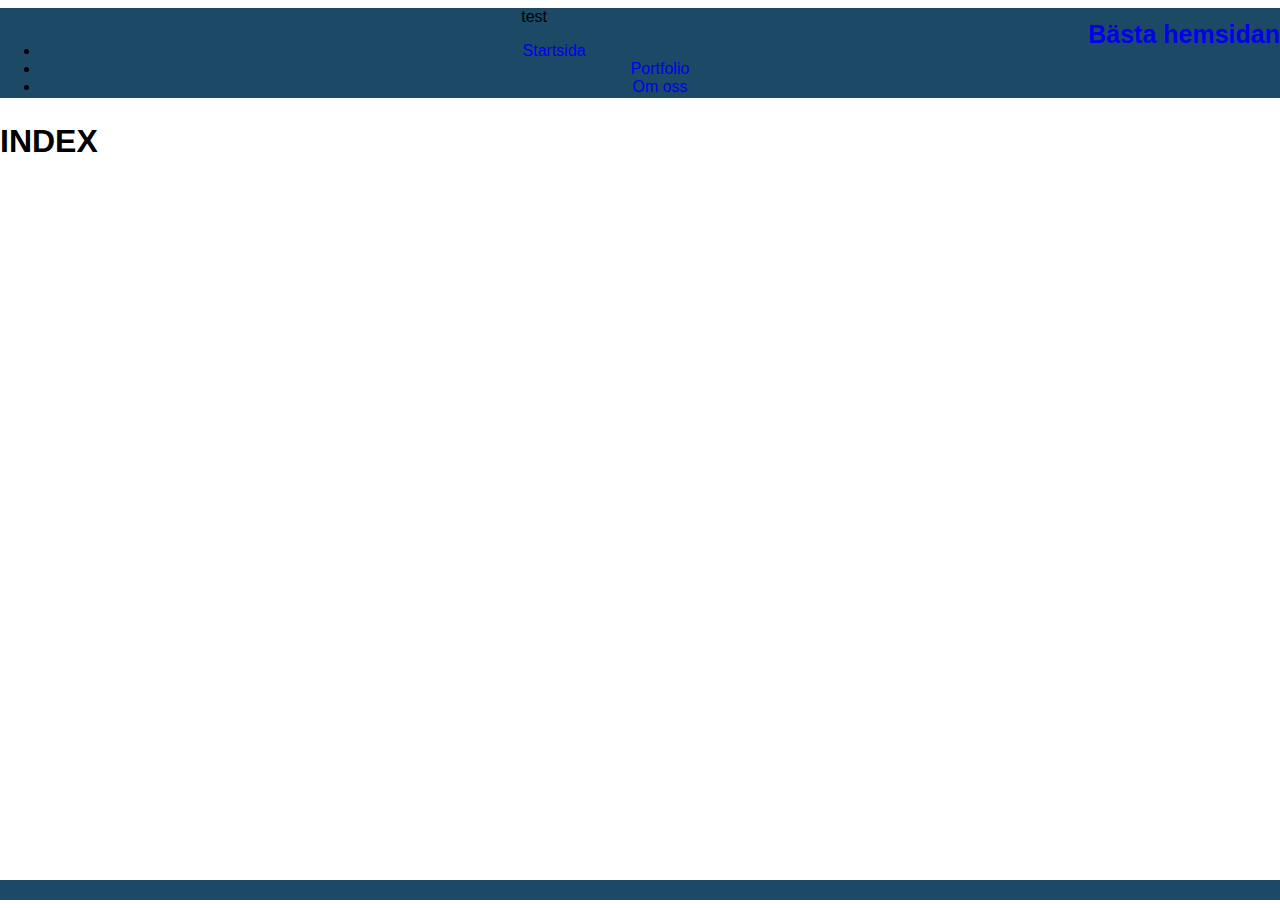
<file: Sidor/index.html>
<!DOCTYPE html>
<html>

<head>
    <meta charset="utf-8">
    <meta name="viewport" content="width=device-width, initial-scale=1.0">
    <script src='https://cdnjs.cloudflare.com/ajax/libs/jquery/3.1.0/jquery.min.js'></script>

    <!-- Importera CSS fil innan allt annat. -->

    <link rel="stylesheet" type= text/css href="/styles/style.css">
    <link rel="stylesheet" type= text/css href="/styles/shared/footer.css">
    <link rel="stylesheet" type= text/css href="/styles/shared/header.css">

    <title> Portfolio </title>
</head>

<body>
    <header>
      <a href="#default" class="logo">Bästa hemsidan</a>
      <div class="hamburger"> test </div>
      <!-- Placera alla links till höger med denna div -->
      <div class="header-right">
          <div id="navBar">
              <ul>
                  <li>
                  <a href="Startsida.html">Startsida</a>
                  </li>
                  
                  <li>
                      <a href="Portfolio.html">Portfolio</a>
                  </li>
                  <li>
                  <a href="OmOss.html">Om oss</a>
                  </li>
                  
                  <li>
                  <a href="Kontakt.html">Kontakt</a>
                  </li>
              </ul>
          </div>
      </div>
    </header>

    <!-- MAIN CONTENT -->

    <h1>INDEX</h1>

    <footer>
      <h2>test</h2>
    </footer>
  </body>
</html>
</file>
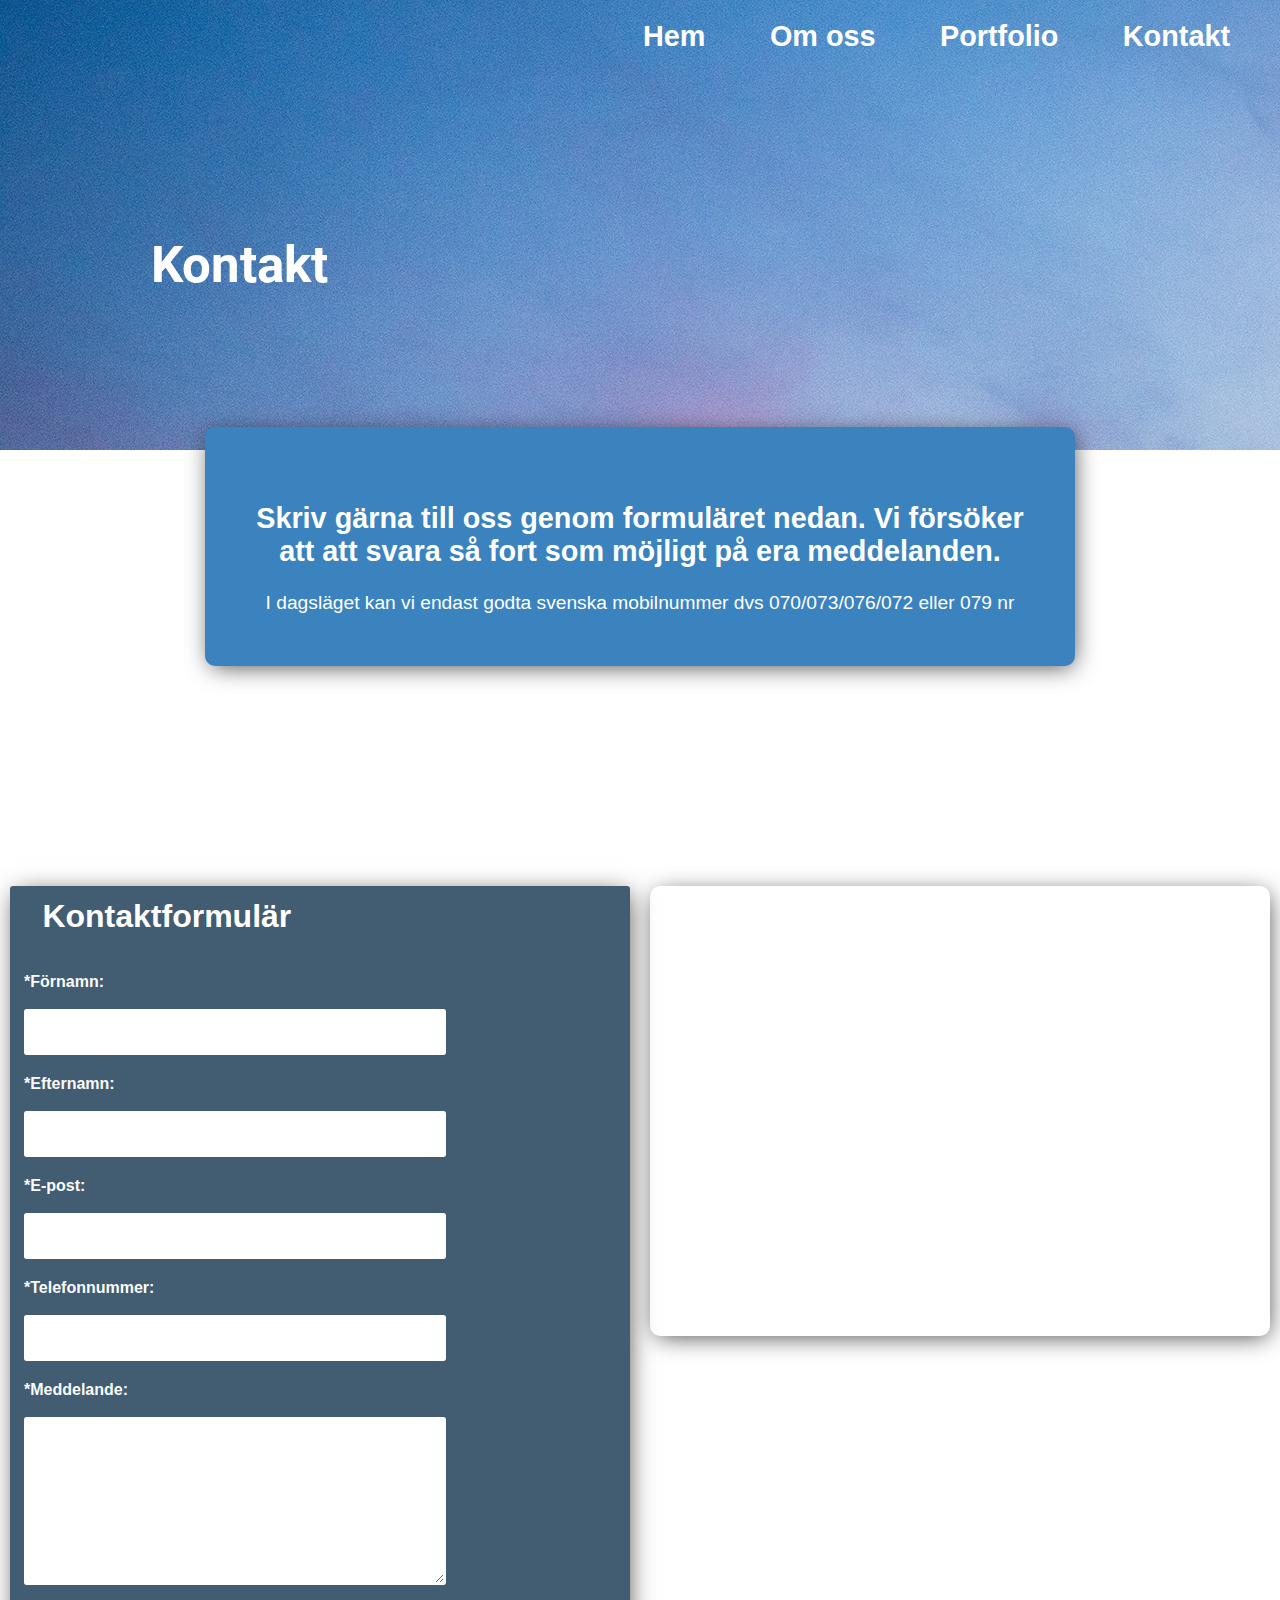
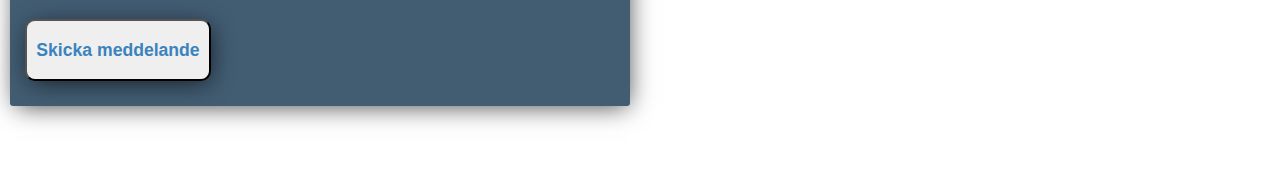
<file: Kontakt.html>
<!DOCTYPE html>
<html lang="sv">

<head>
    <script src='https://cdnjs.cloudflare.com/ajax/libs/jquery/3.1.0/jquery.min.js'></script>


    <meta charset="utf-8">
    <meta name="viewport" content="width=device-width, initial-scale=1.0">

    <!-- Importera CSS fil innan allt annat. -->
    <link rel="stylesheet" type=text/css href="css/header.css">
    <link rel="stylesheet" type=text/css href="css/style.css">


    <title> Kontakt </title>
</head>

<body>
    <header>
        <nav>
            <div class="menu-wrap">
                <input type="checkbox" class="toggler">
                <div class="hamburger">
                    <div></div>
                </div>
                <div class="menu">
                    <div>
                        <div>
                            <ul>
                                <li><a href="Startsida.html">Hem</a></li>
                                <li><a href="OmOss.html">Om oss</a></li>
                                <li><a href="Portfolio.html">Portfolio</a></li>
                                <li><a href="Kontakt.html">Kontakt</a></li>
                            </ul>
                        </div>
                    </div>
                </div>
            </div>
        </nav>
        <div id="headertextForKontakt">
            <h1>Kontakt</h1>

        </div>

    </header>

    <div id="mainOmOssContact" class="boxShadow3">
        <h2>Skriv gärna till oss genom formuläret nedan. Vi försöker att att svara så fort
            som möjligt på era meddelanden.<br /></h2>

        <p>I dagsläget kan vi endast godta svenska mobilnummer dvs 070/073/076/072 eller 079 nr</p>

    </div>


    <div id="mainContact">
        <div class="grid-row">
            <div class="alignKontakt">
                <div class="grid-items-content">
                    <div id="formContainer" class="boxShadow3">
                        <h1 id="contactFormHeader">Kontaktformulär</h1>
                        <form action="Kontakt.html" method="get" id="formKontaktuppgifter">
                            <fieldset id="fieldsetKontaktuppgifter">
                                <div class="inputContainer">
                                    <label id="firstNameLabel"> *Förnamn:</label><br />
                                    <label id="firstNameInfo" class="redLabel"></label>
                                    <br />
                                    <input type="text" name="firstname" class="regularFormBorder formInputFromUser"
                                        id="firstname">
                                </div>

                                <div class="inputContainer">
                                    <label id="lastNameLabel"> *Efternamn:</label><br />
                                    <label id="lastNameInfo" class="redLabel"></label>
                                    <br />
                                    <input type="text" name="lastname" class="regularFormBorder formInputFromUser"
                                        id="lastname">
                                </div>

                                <div class="inputContainer">
                                    <label id="mailLabel" class=".regularFormBorder"> *E-post: </label> <br />
                                    <label id="mailInfo" class="redLabel"></label>
                                    <br />

                                    <input type="text" name="mail" class="regularFormBorder formInputFromUser"
                                        id="userMail">
                                </div>

                                <div class="inputContainer">
                                    <label id="phoneNumberLabel" class=".regularFormBorder"> *Telefonnummer: </label>
                                    <br />
                                    <label id="phoneNumberInfo" class="redLabel"></label>
                                    <br />
                                    <input type="text" name="phoneNumber" class="regularFormBorder formInputFromUser"
                                        id="phoneNumber">
                                </div>

                                <div class="inputContainer">

                                    <label id="commentLabel"> *Meddelande: </label> <br />
                                    <label id="commentInfo" class="redLabel"></label>
                                    <br />
                                    <textarea name="kommentar" id="textComment"
                                        class="regularFormTextareaWithBorder"></textarea>
                                </div>
                            </fieldset>

                            <button id="formButton" class="boxShadow3"> Skicka meddelande</button>
                        </form>
                    </div>
                </div>
            </div>

            <!-- BOX2 -->
            <div class="alignKontakt">
                <div class="grid-items-content">
                    <div id="iframeContainer" class="boxShadow3">
                        <iframe
                            src="https://www.google.com/maps/embed?pb=!1m18!1m12!1m3!1d2339.926549934843!2d15.241819251759384!3d59.25278648154193!2m3!1f0!2f0!3f0!3m2!1i1024!2i768!4f13.1!3m3!1m2!1s0x465c145c9a7235a3%3A0x47e9a481ea7ab24f!2sStudentgatan%208%2C%20702%2081%20%C3%96rebro!5e1!3m2!1ssv!2sse!4v1600275410844!5m2!1ssv!2sse"
                            style="border:0;" allowfullscreen="" aria-hidden="false" tabindex="0">
                        </iframe>
                    </div>
                </div>
            </div>
        </div>
    </div>

    <footer>

    </footer>

    <script src="js/validering.js"></script>
    <script src="js/animations.js"></script>
</body>

</html>
</file>
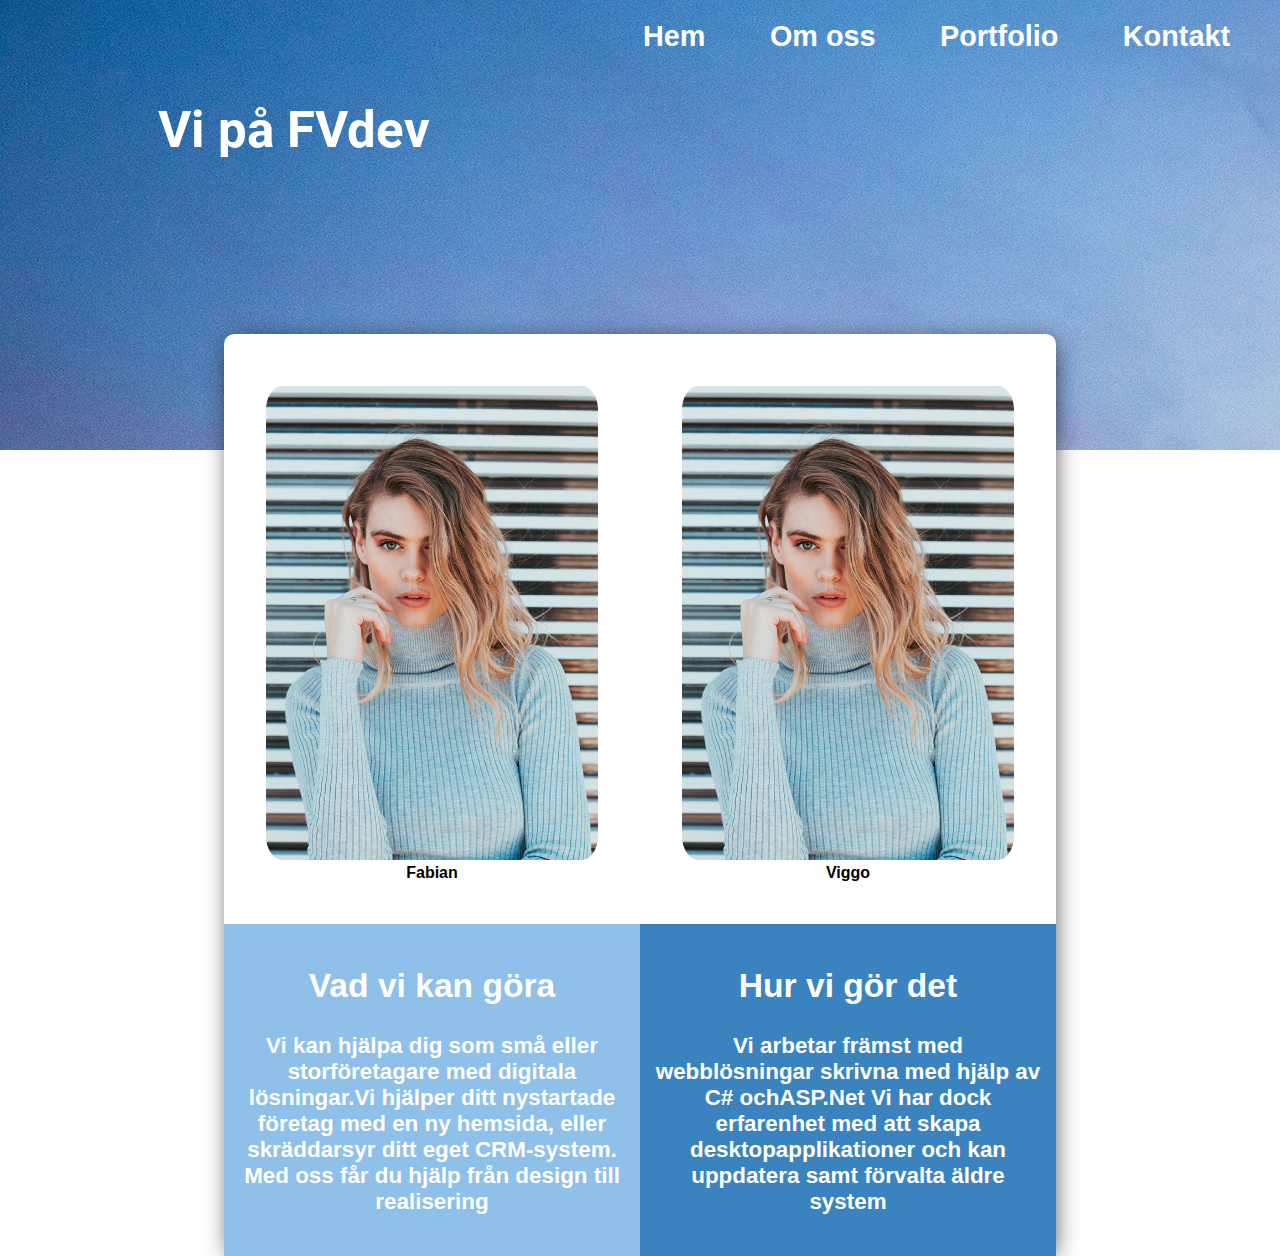
<file: OmOss.html>
<!DOCTYPE html>
<html lang="sv">

<head>
  <meta charset="utf-8">
  <meta name="viewport" content="width=device-width, initial-scale=1.0">
  <script src='https://cdnjs.cloudflare.com/ajax/libs/jquery/3.1.0/jquery.min.js'></script>

  <link rel="stylesheet" type=text/css href="css/header.css">
  <link rel="stylesheet" type=text/css href="css/style.css">


  <title> Om oss </title>

</head>

<body>
  <header>
    <nav>
      <div class="menu-wrap">
        <input type="checkbox" class="toggler">
        <div class="hamburger">
          <div></div>
        </div>
        <div class="menu">
          <div>
            <div>
              <ul>
                <li><a href="Startsida.html">Hem</a></li>
                <li><a href="OmOss.html">Om oss</a></li>
                <li><a href="Portfolio.html">Portfolio</a></li>
                <li><a href="Kontakt.html">Kontakt</a></li>
              </ul>
            </div>
          </div>
        </div>
      </div>
    </nav>
    <div id="omOssHeading">
      <h1>Vi på FVdev</h1>
    </div>
  </header>

  <div class="boxShadow3" id="mainOmOss">

    <div class="grid-row">
      <!-- BOX1 -->
      <div class="alignImgContent">
        <div class="grid-items-content">
          <a href="person1.html">
            <figure>
              <img class="imgRadius" src="img/fezbot2000-nahUo1GhcrA-unsplash.jpg"
                alt="Picture of Fabian one of the studios developer">
              <figcaption>Fabian</figcaption>
            </figure>
          </a>
        </div>
      </div>

      <!-- BOX2 -->
      <div class="alignImgContent">
        <div class="grid-items-content">
          <a href="person2.html">
            <figure>
              <img class="imgRadius" src="img/fezbot2000-nahUo1GhcrA-unsplash.jpg"
                alt="Picture of Fabian one of the studios developer">
              <figcaption>Viggo</figcaption>
            </figure>
          </a>
        </div>
      </div>
    </div>
    <div class="grid-row">
      <div class="alignTextContent" id="leftColor">
        <div class="alignInBox">
          <h2>Vad vi kan göra</h2>
          <p>Vi kan hjälpa dig som små eller storföretagare med digitala lösningar.Vi hjälper ditt nystartade företag
            med
            en ny hemsida, eller skräddarsyr ditt eget CRM-system. Med oss får du hjälp från design till realisering
          </p>

        </div>
      </div>

      <div class="alignTextContent" id="rightColor">
        <div class="alignInBox">
          <h2>Hur vi gör det</h2>
          <p>Vi arbetar främst med webblösningar skrivna med hjälp av C# ochASP.Net Vi har dock erfarenhet med att skapa
            desktopapplikationer och kan uppdatera samt förvalta äldre system</p>

        </div>
      </div>
    </div>
  </div>
  <footer>

  </footer>
  <script src="js/animations.js"></script>
</body>

</html>
</file>
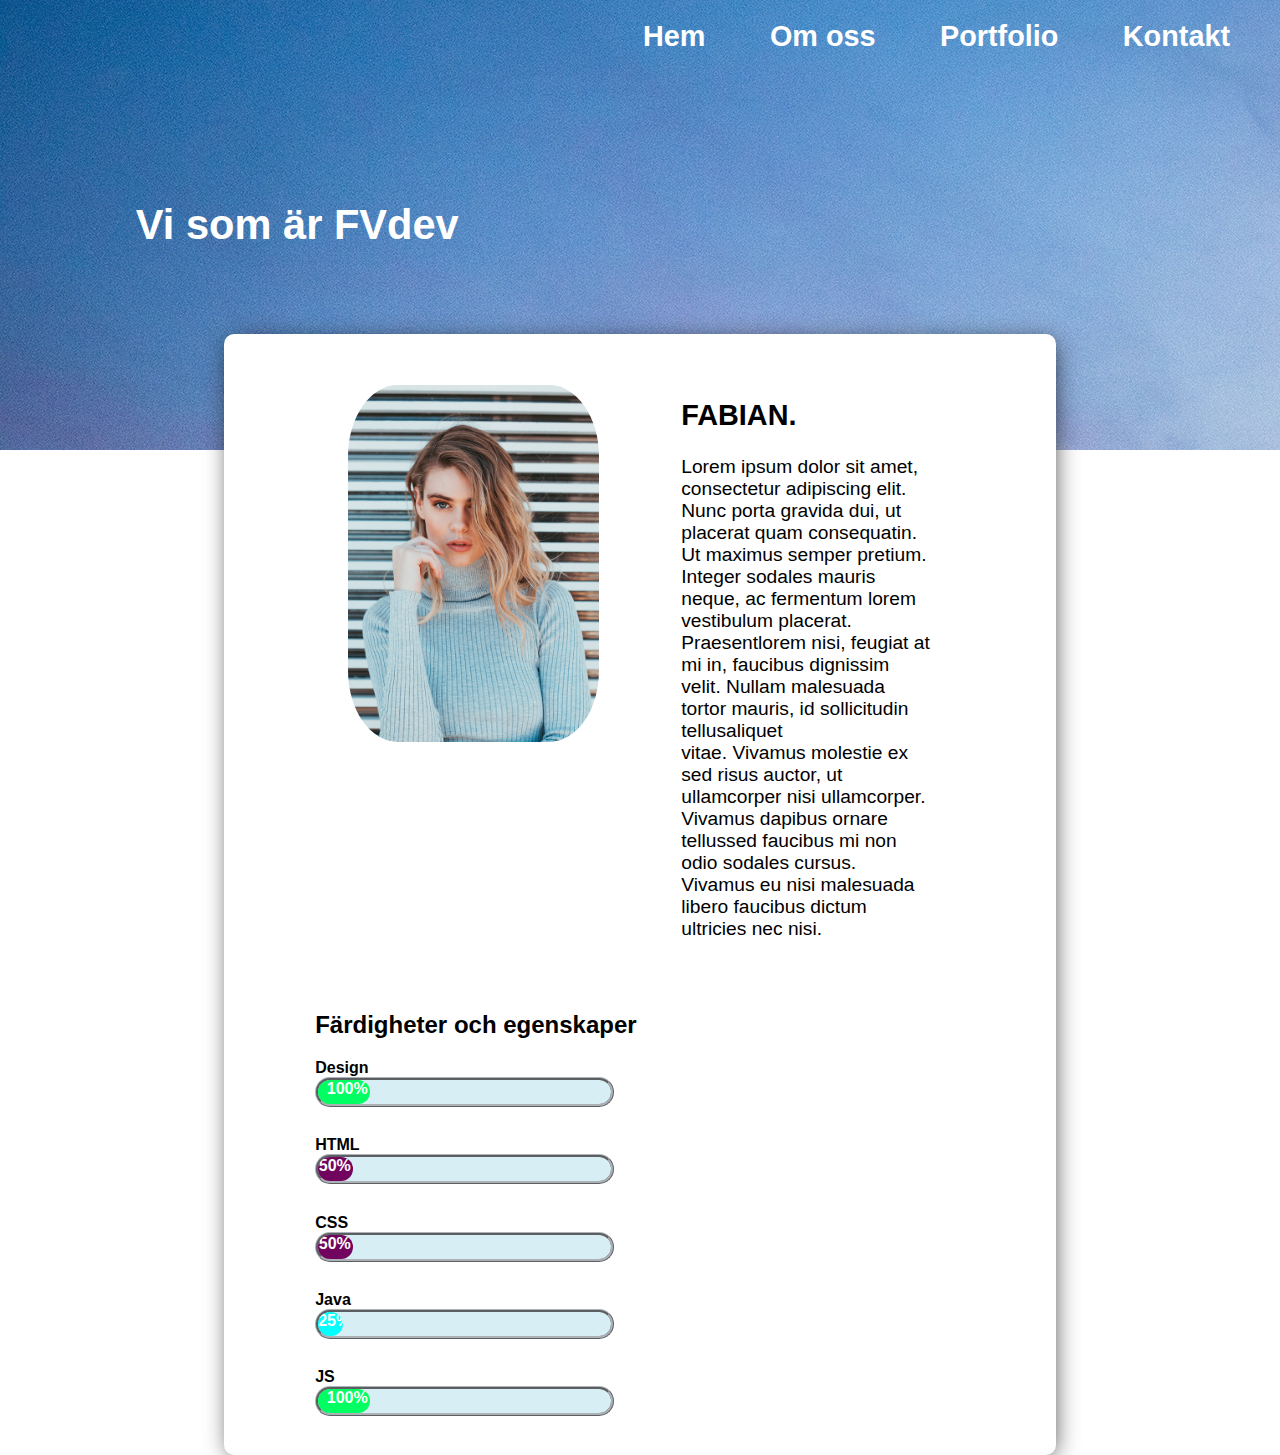
<file: person1.html>
<!DOCTYPE html>
<html lang="sv">

<head>
  <meta http-equiv="X-UA-compatible" content="IE=edge">
  <meta charset="utf-8">
  <meta name="viewport" content="width=device-width, initial-scale=1.0">

  <!-- Importera CSS fil innan allt annat. -->
  <link rel="stylesheet" type=text/css href="css/header.css">
  <link rel="stylesheet" type=text/css href="css/style.css">
  <link rel="stylesheet" type=text/css href="css/skills.css">
  <script src='https://cdnjs.cloudflare.com/ajax/libs/jquery/3.1.0/jquery.min.js'></script>

  <title> Fabians sida </title>

</head>

<body>
  <header>
    <nav>
      <div class="menu-wrap">
        <input type="checkbox" class="toggler">
        <div class="hamburger">
          <div></div>
        </div>
        <div class="menu">
          <div>
            <div>
              <ul>
                <li><a href="Startsida.html">Hem</a></li>
                <li><a href="OmOss.html">Om oss</a></li>
                <li><a href="Portfolio.html">Portfolio</a></li>
                <li><a href="Kontakt.html">Kontakt</a></li>
              </ul>
            </div>
          </div>
        </div>
      </div>
    </nav>
    <div id="headertextForPerson">
      <h1>Vi som är FVdev</h1>

    </div>

  </header>

  <div class="boxShadow3" id="mainOmOss">
    <div class="grid-row">
      <div class="alignContentPerson">
        <div class="grid-items-content">
          <div class="imageContainer">
            <div>
              <img class="imgPersonalPage" src="img/fezbot2000-nahUo1GhcrA-unsplash.jpg"
                alt="A picture of the team member Fabian">
            </div>
          </div>
        </div>
      </div>

      <div class="alignContentPerson">
        <div class="grid-items-content">
          <!-- TEXT -->
          <div class="teamMemberText">
            <h2>FABIAN.</h2>
            <p>Lorem ipsum dolor sit amet, consectetur adipiscing elit. Nunc porta gravida dui, ut placerat quam
              consequatin.
              Ut maximus semper pretium. Integer sodales mauris neque, ac fermentum lorem vestibulum placerat.
              Praesentlorem
              nisi, feugiat at mi in, faucibus dignissim velit. Nullam malesuada tortor mauris, id sollicitudin
              tellusaliquet <br />
              vitae. Vivamus molestie ex sed risus auctor, ut ullamcorper nisi ullamcorper. Vivamus dapibus ornare
              tellussed
              faucibus mi non odio sodales cursus. Vivamus eu nisi malesuada libero faucibus dictum ultricies nec
              nisi.
            </p>
          </div>
        </div>
      </div>
    </div>

    <div class="alignContentPerson">
      <div class="grid-items-content">
        <div class="stats">
          <h2>Färdigheter och egenskaper</h2>
          <!-- DESIGN - UNDER -->

          <h4>Design</h4>
          <div class="bar">
            <div class="barMeterFull">
              <span>100%</span>
            </div>
            <!-- End Skill Bar -->
          </div>

          <h4>HTML</h4>
          <div class="bar">
            <div class="barMeterHalf">
              <span>50%</span>
            </div>
            <!-- End Skill Bar -->
          </div>

          <h4>CSS</h4>
          <div class="bar">
            <div class="barMeterHalf">
              <span>50%</span>
            </div>
            <!-- End Skill Bar -->
          </div>


          <h4>Java</h4>
          <div class="bar">
            <div class="barMeterQuarter">
              <span>25%</span>
            </div>
            <!-- End Skill Bar -->
          </div>

          <h4>JS</h4>
          <div class="bar">
            <div class="barMeterFull">
              <span>100%</span>
            </div>
            <!-- End Skill Bar -->
          </div>
        </div>
      </div>
    </div>
  </div>


  <script src="js/animations.js"></script>

  <footer>

  </footer>
</body>

</html>
</file>
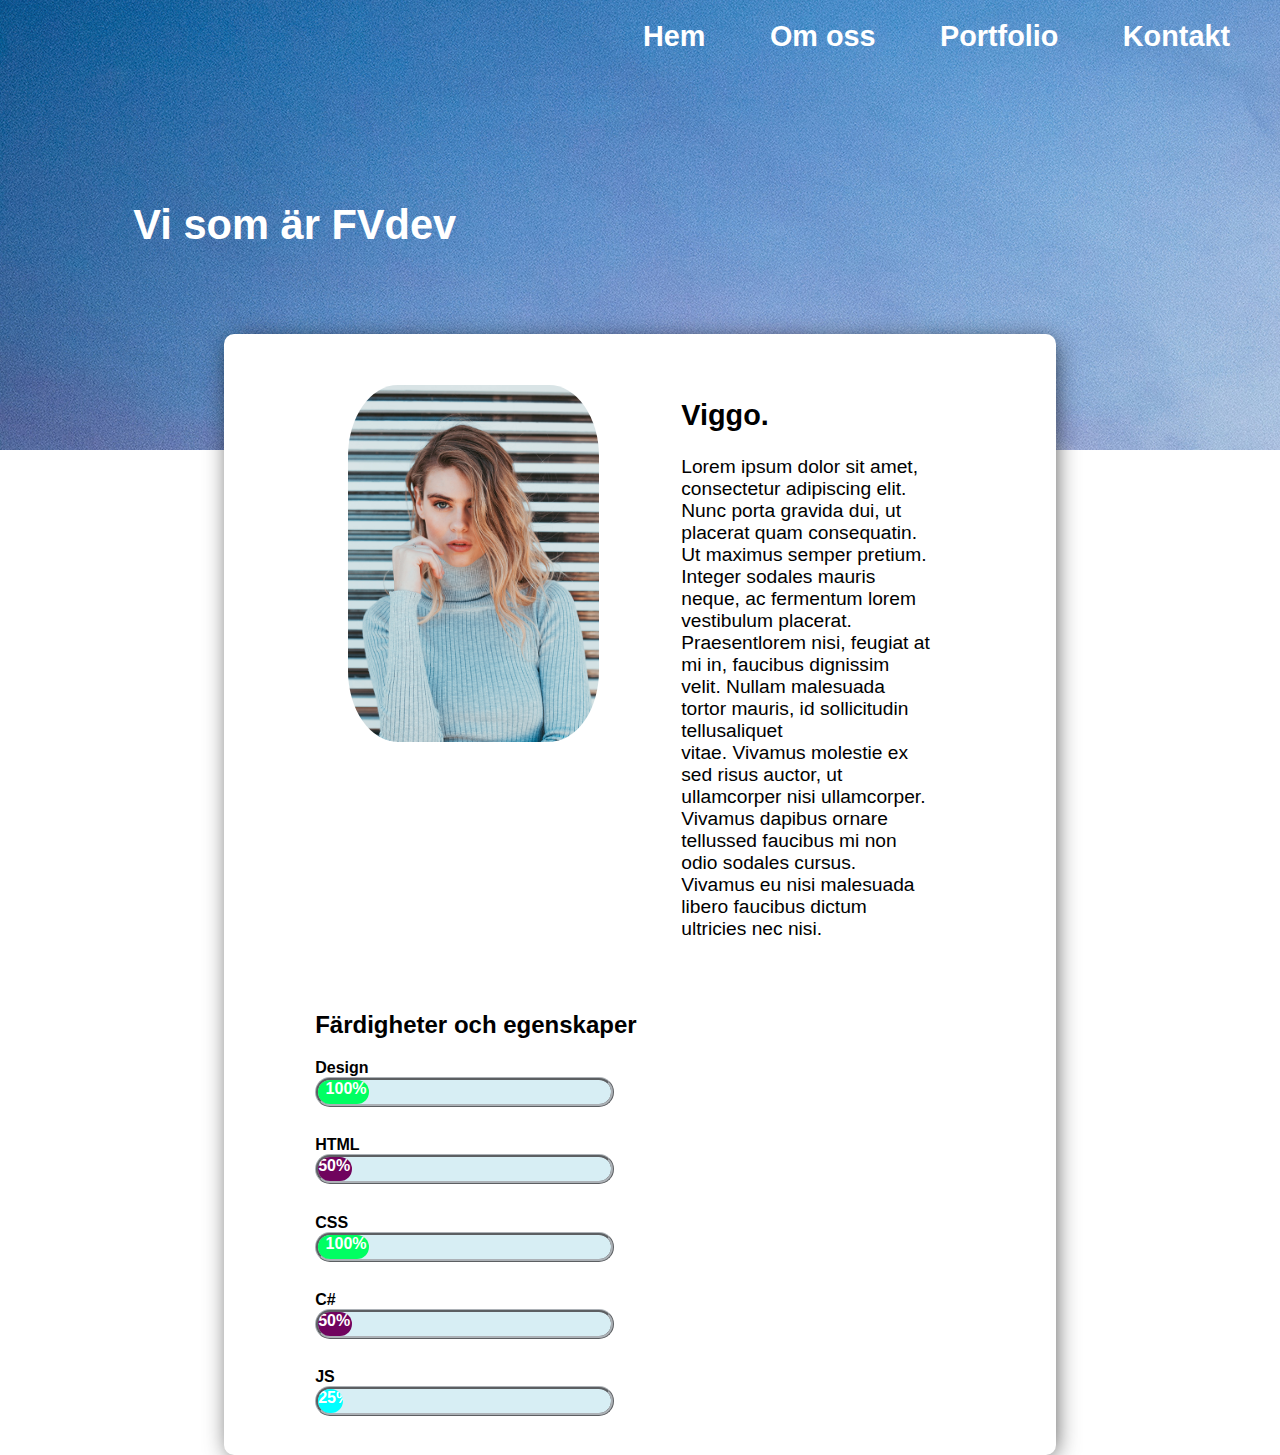
<file: person2.html>
<!DOCTYPE html>
<html lang="sv">

<head>
  <meta http-equiv="X-UA-compatible" content="IE=edge">
  <meta charset="utf-8">
  <meta name="viewport" content="width=device-width, initial-scale=1.0">

  <!-- Importera CSS fil innan allt annat. -->
  <link rel="stylesheet" type=text/css href="css/header.css">
  <link rel="stylesheet" type=text/css href="css/style.css">
  <link rel="stylesheet" type=text/css href="css/skills.css">
  <script src='https://cdnjs.cloudflare.com/ajax/libs/jquery/3.1.0/jquery.min.js'></script>

  <title> Viggos sida </title>

</head>

<body>
  <header>
    <nav>
      <div class="menu-wrap">
        <input type="checkbox" class="toggler">
        <div class="hamburger">
          <div></div>
        </div>
        <div class="menu">
          <div>
            <div>
              <ul>
                <li><a href="Startsida.html">Hem</a></li>
                <li><a href="OmOss.html">Om oss</a></li>
                <li><a href="Portfolio.html">Portfolio</a></li>
                <li><a href="Kontakt.html">Kontakt</a></li>
              </ul>
            </div>
          </div>
        </div>
      </div>
    </nav>
    <div id="headertextForPerson">
      <h1>Vi som är FVdev</h1>

    </div>

  </header>

  <div class="boxShadow3" id="mainOmOss">
    <div class="grid-row">
      <div class="alignContentPerson">
        <div class="grid-items-content">
          <div class="imageContainer">
            <div>
              <img class="imgPersonalPage" src="img/fezbot2000-nahUo1GhcrA-unsplash.jpg"
                alt="A picture of the team member Fabian">
            </div>
          </div>
        </div>
      </div>

      <div class="alignContentPerson">
        <div class="grid-items-content">
          <!-- TEXT -->
          <div class="teamMemberText">
            <h2>Viggo.</h2>
            <p>Lorem ipsum dolor sit amet, consectetur adipiscing elit. Nunc porta gravida dui, ut placerat quam
              consequatin.
              Ut maximus semper pretium. Integer sodales mauris neque, ac fermentum lorem vestibulum placerat.
              Praesentlorem
              nisi, feugiat at mi in, faucibus dignissim velit. Nullam malesuada tortor mauris, id sollicitudin
              tellusaliquet <br />
              vitae. Vivamus molestie ex sed risus auctor, ut ullamcorper nisi ullamcorper. Vivamus dapibus ornare
              tellussed
              faucibus mi non odio sodales cursus. Vivamus eu nisi malesuada libero faucibus dictum ultricies nec
              nisi.
            </p>
          </div>
        </div>
      </div>
    </div>

    <div class="alignContentPerson">
      <div class="grid-items-content">
        <div class="stats">
          <h2>Färdigheter och egenskaper</h2>
          <!-- DESIGN - UNDER -->

          <h4>Design</h4>
          <div class="bar">
            <div class="barMeterFull">
              <span>100%</span>
            </div>
            <!-- End Skill Bar -->
          </div>

          <h4>HTML</h4>
          <div class="bar">
            <div class="barMeterHalf">
              <span>50%</span>
            </div>
            <!-- End Skill Bar -->
          </div>

          <h4>CSS</h4>
          <div class="bar">
            <div class="barMeterFull">
              <span>100%</span>
            </div>
            <!-- End Skill Bar -->
          </div>


          <h4>C#</h4>
          <div class="bar">
            <div class="barMeterHalf">
              <span>50%</span>
            </div>
            <!-- End Skill Bar -->
          </div>

          <h4>JS</h4>
          <div class="bar">
            <div class="barMeterQuarter">
              <span>25%</span>
            </div>
            <!-- End Skill Bar -->
          </div>
        </div>
      </div>
    </div>
  </div>


  <script src="js/animations.js"></script>

  <footer>

  </footer>
</body>

</html>
</file>
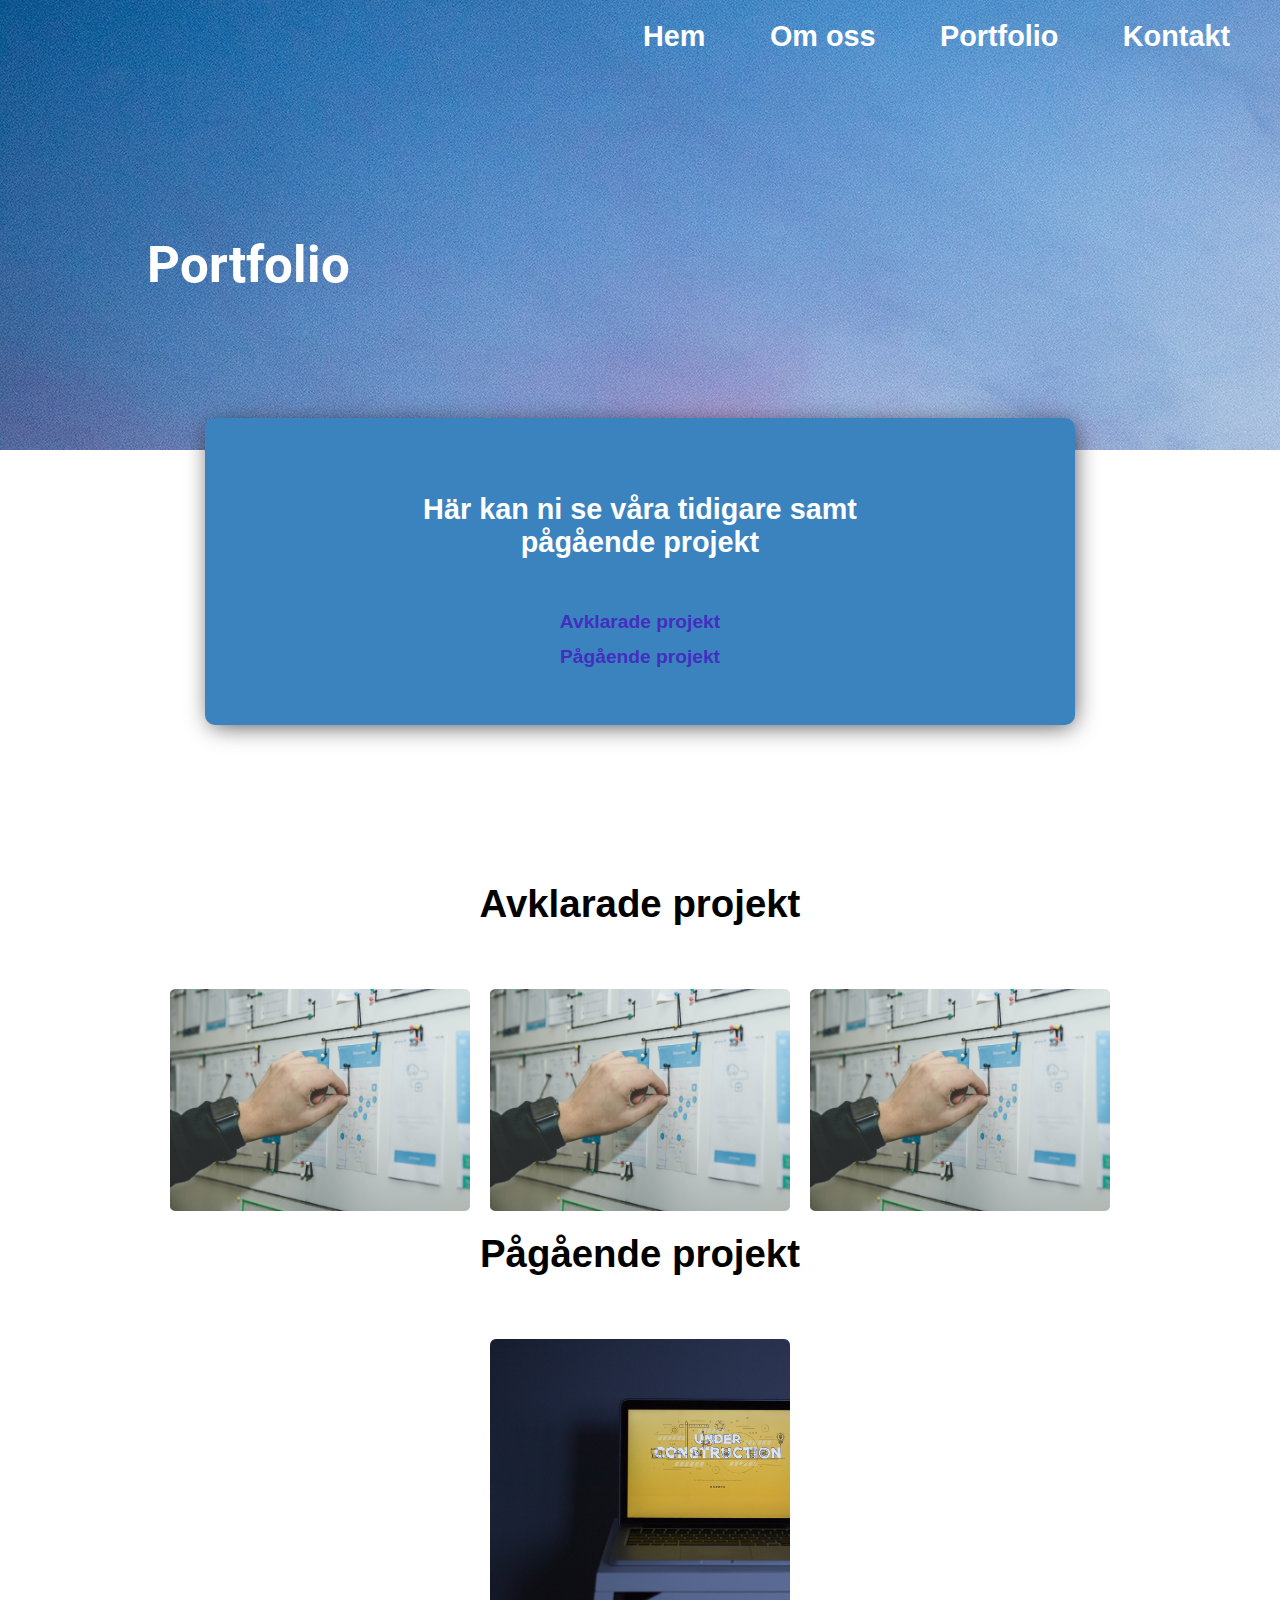
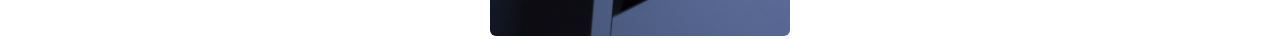
<file: Portfolio.html>
<!DOCTYPE html>
<html lang="sv">

<head>
  <meta charset="utf-8">
  <meta name="viewport" content="width=device-width, initial-scale=1.0">

  <link rel="stylesheet" type=text/css href="css/header.css">
  <link rel="stylesheet" type=text/css href="css/style.css">
  <script src='https://cdnjs.cloudflare.com/ajax/libs/jquery/3.1.0/jquery.min.js'></script>
  <title> Portfolio </title>
</head>

<body>

  <header>
    <nav>
      <div class="menu-wrap">
        <input type="checkbox" class="toggler">
        <div class="hamburger">
          <div></div>
        </div>
        <div class="menu">
          <div>
            <div>
              <ul>
                <li><a href="Startsida.html">Hem</a></li>
                <li><a href="OmOss.html">Om oss</a></li>
                <li><a href="Portfolio.html">Portfolio</a></li>
                <li><a href="Kontakt.html">Kontakt</a></li>
              </ul>
            </div>
          </div>
        </div>
      </div>
    </nav>
    <div id="headertextForPortfolio">
      <h1>Portfolio</h1>
    </div>
  </header>


  <div id="portfolioMain" class="boxShadow3">
    <h2>Här kan ni se våra tidigare samt <br /> pågående projekt</h2>

    <br />
    <a href="#finishedProjects">Avklarade projekt</a> <br />
    <a href="#notFinishedProjects">Pågående projekt</a>
  </div>

  <div class="projectHeader" id="finishedProjects">
    <h2>Avklarade projekt</h2>
  </div>

  <div class="grid-row">
    <!-- BOX1 -->
    <div class="grid-content">
      <div class="grid-items-content" id="dataVisualizer">
        <h2 class="headingForIndividualProject">DataVisualizer</h2>
        <h3 class="subHeadingForIndividualProject">En hemsida som visualisera coronavirusets utveckling från land till
          land.</h3>
        <p class="descriptionForIndividualProject"> Projekt är skrivet i ASP.NET där Entity framework lagrar data och
          Chart.js för att visa data.</p>

      </div>
    </div>

    <!-- BOX2 -->
    <div class="grid-content">
      <div class="grid-items-content" id="collision">
        <h2 class="headingForIndividualProject">Collision</h2>
        <h3 class="subHeadingForIndividualProject"> Ett enkelt spel som går ut på att överleva från fallande objekt</h3>
        <p class="descriptionForIndividualProject"> I spelet finns kollisionsdetektering, inmatning, nivåsystem. <br />
          Projektet är skrivet i C# med enkel 2D grafik från ett grafik-bibliotek.</p>
      </div>
    </div>

    <!-- BOX2 -->
    <div class="grid-content">
      <div class="grid-items-content" id="interActiveDesign">
        <h2 class="headingForIndividualProject">CykelApp</h2>
        <h3 class="subHeadingForIndividualProject">En interaktiv cykelapp</h3>
        <p class="descriptionForIndividualProject">Appen har designats och prototypats till en hiFi-prototyp<br /> Appen
          ska kunna förenkla en cyklist val av rutt samt<br /> förhindra olyckor i trafiken </p>
      </div>
    </div>
  </div>
  <div class="projectHeader" id="notFinishedProjects">
    <h2>Pågående projekt</h2>
  </div>
  <div class="grid-row">
    <div class="grid-content">
      <div class="grid-items-content" id="inDev">
        <h2 class="headingForIndividualProject">Slumpgenerator</h2>
        <h3 class="subHeadingForIndividualProject"> en app som ska kunna slumpmässigt sätta ihop grupper</h3>
        <p class="descriptionForIndividualProject"> Appen kan användas för grupparbete i skola men också för olika
          lekar<br /> projektet kommer bl.a att utveklas med hjälp av i Xamarin och C#.</p>
      </div>
    </div>
  </div>


  <script src="js/bildSpel.js"></script>
  <script src="js/animations.js"></script>
</body>

</html>
</file>
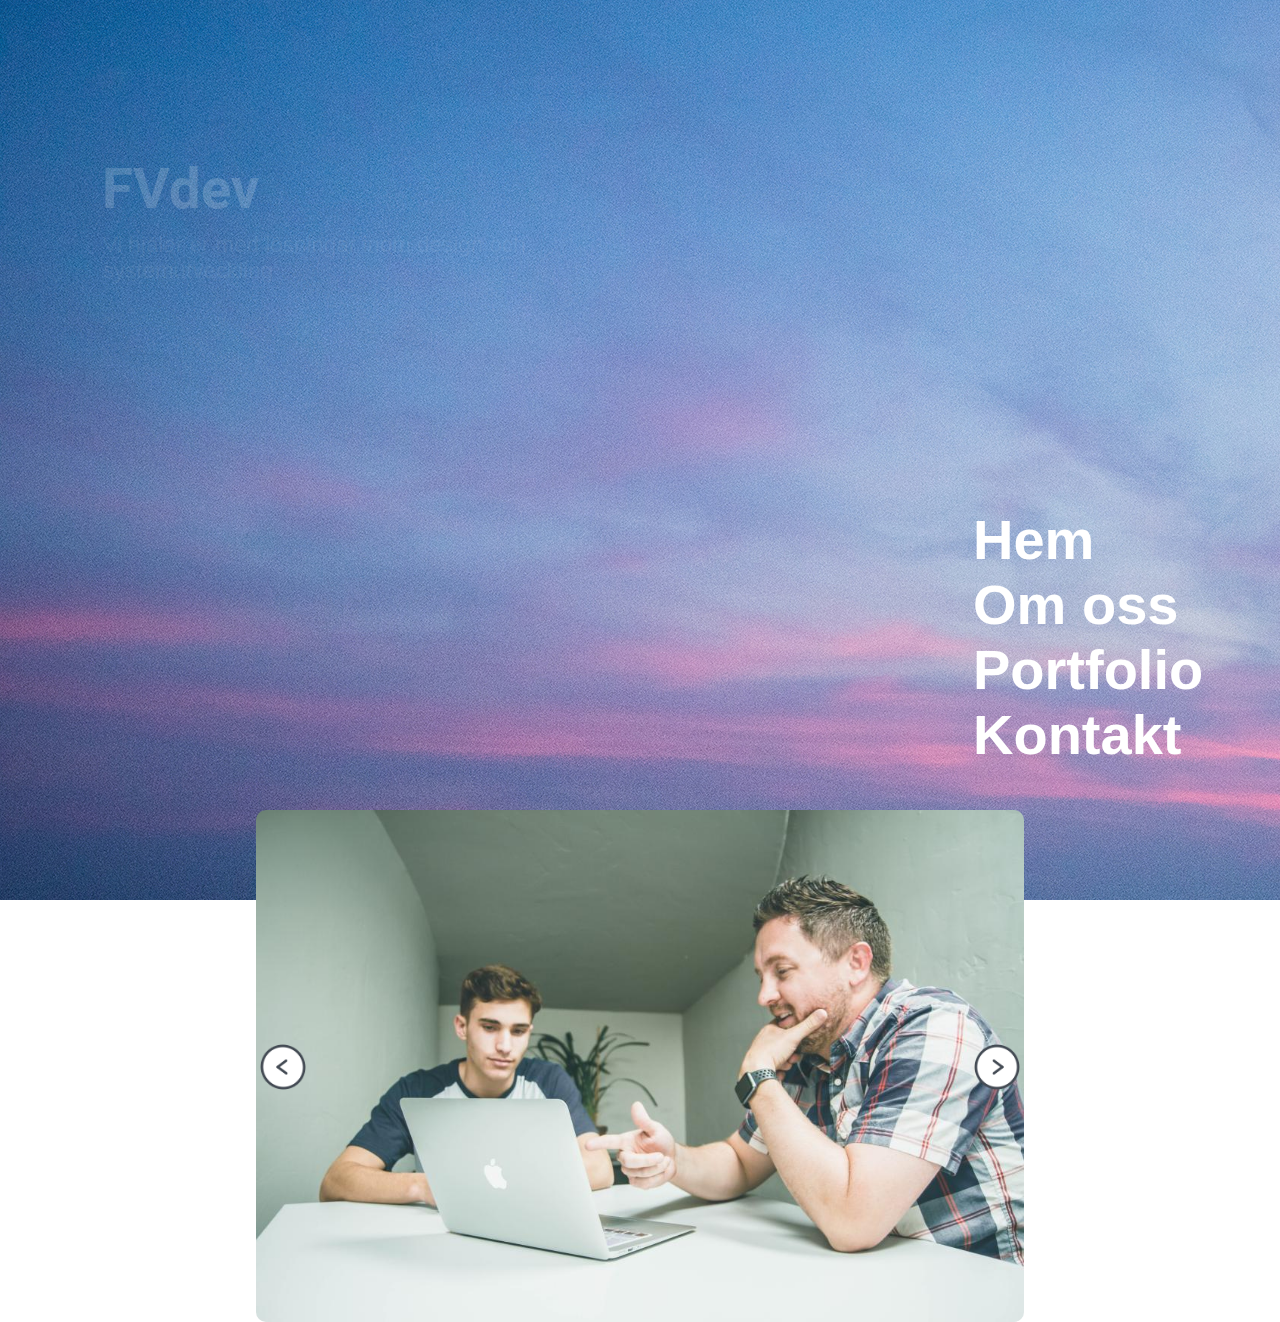
<file: Startsida.html>
<!DOCTYPE html>
<html lang="sv">

<head>

  <meta charset="UTF-8">
  <meta name="viewport" content="width=device-width, initial-scale=1.0">
  <script src='https://cdnjs.cloudflare.com/ajax/libs/jquery/3.1.0/jquery.min.js'></script>

  <!-- Importera CSS fil innan allt annat. -->
  <link rel="stylesheet" type=text/css href="css/style.css">
  <link rel="stylesheet" type=text/css href="css/header.css">
  <link rel="stylesheet" type=text/css href="css/startsida.css">


  <title> Startsida </title>
</head>

<body>

  <header>
    <nav>
      <div class="menu-wrap">
        <input type="checkbox" class="toggler">
        <div class="hamburger">
          <div></div>
        </div>
        <div class="menu">
          <div>
            <div>
              <ul>
                <li><a href="Startsida.html">Hem</a></li>
                <li><a href="OmOss.html">Om oss</a></li>
                <li><a href="Portfolio.html">Portfolio</a></li>
                <li><a href="Kontakt.html">Kontakt</a></li>
              </ul>
            </div>
          </div>
        </div>
      </div>
    </nav>
  </header>

  <!-- MAIN CONTENT -->



  <div id="indexBackgroundImage">
    <div id="backgroundMainLeft">
      <div id="headerForMain">
        FVdev
      </div>
      <div id="textForMain"> Vi hjäler er med lösningar inom design och systemutveckling</div>
    </div>

    <div id="backgroundMainRight">
      <nav>
        <ul>
          <li><a href="Startsida.html">Hem</a></li>
          <li><a href="OmOss.html">Om oss</a></li>
          <li><a href="Portfolio.html">Portfolio</a></li>
          <li><a href="Kontakt.html">Kontakt</a></li>
        </ul>
      </nav>
    </div>
  </div>


  <div id="main">
    <div class="imageSliderBox boxShadow3">
      <!-- SLIDER -->


      <img id="imgSlider" src="img/BILD1.jpg" alt="A image slider showing diffrent images regarding the site">
      <div id="imgSliderControlPnlLeft">
        <img id="prevImg" src="img/backwardButtonSlider.png" alt="a backwards-going going button for the imageslider">
      </div>

      <div id="imgSliderControlPnlRight">
        <img id="nextImg" src="img/forwardButtonSlider.png" alt="a forward-going button for the imageslider">
      </div>


      <!-- CONTROLS -->

    </div>
  </div>
  <script src="js/animations.js"></script>
  <script src="js/bildSpel.js"></script>
</body>

</html>
</file>
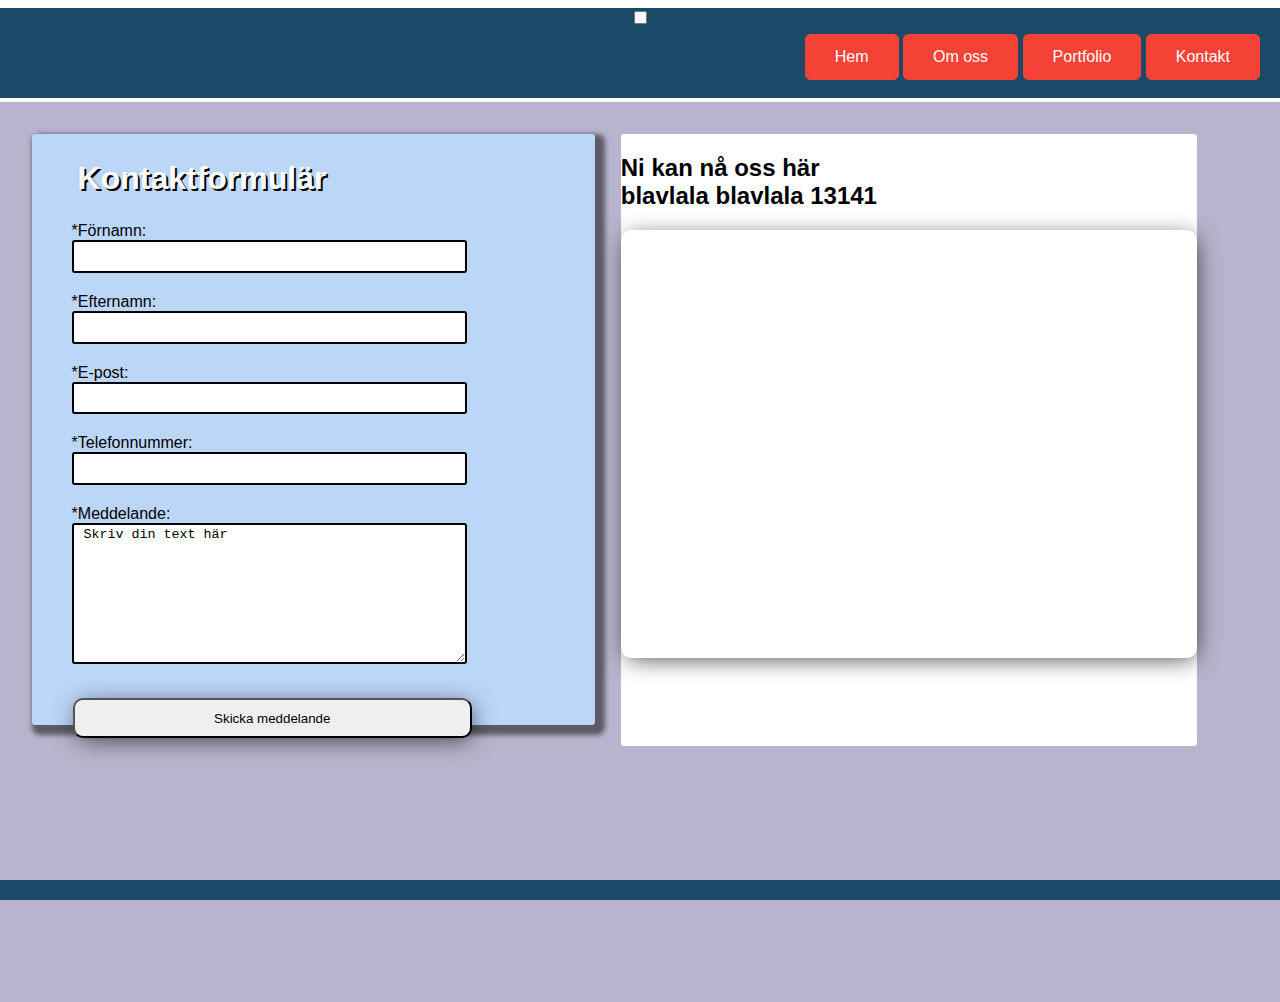
<file: Sidor/Kontakt.html>
<!DOCTYPE html>
<html>

<head>
    <script src='https://cdnjs.cloudflare.com/ajax/libs/jquery/3.1.0/jquery.min.js'></script>


    <meta charset="utf-8">
    <meta name="viewport" content="width=device-width, initial-scale=1.0">

    <!-- Importera CSS fil innan allt annat. -->
    <link rel="stylesheet" type=text/css href="/styles/style.css">
    <link rel="stylesheet" type=text/css href="/styles/shared/footer.css">
    <link rel="stylesheet" type=text/css href="/styles/shared/header.css">

    <!-- Importera footer och header med hjälp av JQuery-->


    <title> Kontakt </title>
</head>

<body>
    <header>
        <div class="menu-wrap">
            <input type="checkbox" class="toggler">
            <div class="hamburger">
                <div></div>
            </div>
            <div class="menu">
                <div>
                    <div>
                        <ul>
                            <li><a href="/Sidor/Startsida.html">Hem</a></li>
                            <li><a href="/Sidor/OmOss.html">Om oss</a></li>
                            <li><a href="/Sidor/Portfolio.html">Portfolio</a></li>
                            <li><a href="/Sidor/Kontakt.html">Kontakt</a></li>
                        </ul>
                    </div>
                </div>
            </div>
        </div>
    </header>



    <!-- INPUT FIELDS -->
    <div id="mainContact">

        <div id="formContainer" class="boxShadow">

            <h1 id="contactFormHeader">Kontaktformulär</h1>

            <form action="" method="" id="formKontaktuppgifter">

                <fieldset id="fieldsetKontaktuppgifter">

                    <div class="inputContainer">
                        <label id="firstNameLabel"> *Förnamn:</label>
                        <br />

                        <input type="text" name="firstname" class="regularFormBorder" id="firstname"
                            class="formInputFromUser"> </input> <br />
                            <label id="firstNameInfo" class="redLabel"></label>
                    </div>

                    <div class="inputContainer">
                        <label id="lastNameLabel"> *Efternamn:</label><br />
                    

                        <input type="text" name="lastname" class="regularFormBorder" id="lastname"
                            class="formInputFromUser"> </input> <br />
                            <label id="lastNameInfo"
                            class="redLabel"></label>
                    </div>


                    <div class="inputContainer">
                        <label id="mailLabel" class=".regularFormBorder"> *E-post: </label>  <br />
                        

                        <input type="text" name="mail" class="regularFormBorder" id="userMail"
                            class="formInputFromUser"></input> <br />
                            <label id="mailInfo"
                            class="redLabel"></label>
                    </div>

                    <div class="inputContainer">
                        <label id="phoneNumberLabel" class=".regularFormBorder"> *Telefonnummer: </label>  <br />

                        <input type="text" name="phoneNumber" class="regularFormBorder" id="phoneNumber"
                            class="formInputFromUser"></input> <br />
                        <label id="phoneNumberInfo" class="redLabel"></label>
                    </div>

                    <div class="inputContainer" class="regularFormBorder">
                    
                    <label id="commentLabel" class=".regularFormBorder"> *Meddelande: </label>  <br />   
                        <textarea name="kommentar" id="textComment"
                            class="regularFormTextareaWithBorder"> Skriv din text här</textarea> <br /><label id="commentInfo"
                            class="redLabel"></label>
                    </div>
                </fieldset>

                <button id="formButton" class="boxShadow3"> Skicka meddelande</button>
            </form>

            <!-- MAP -->

       

        </div>

              
        <div id="iframeContainer">
            <h2>Ni kan nå oss här <br />
                blavlala
                blavlala
                13141
            </h2>
            
            <iframe class="boxShadow3"
                src="https://www.google.com/maps/embed?pb=!1m18!1m12!1m3!1d2339.926549934843!2d15.241819251759384!3d59.25278648154193!2m3!1f0!2f0!3f0!3m2!1i1024!2i768!4f13.1!3m3!1m2!1s0x465c145c9a7235a3%3A0x47e9a481ea7ab24f!2sStudentgatan%208%2C%20702%2081%20%C3%96rebro!5e1!3m2!1ssv!2sse!4v1600275410844!5m2!1ssv!2sse"
                width="600" height="450" frameborder="0" style="border:0;" allowfullscreen="" aria-hidden="false"
                tabindex="0"></iframe>

        </div>

    </div>
    <footer>
        <h2>test</h2>
    </footer>
    <script src="/script/validering.js"></script>
</body>

</html>
</file>
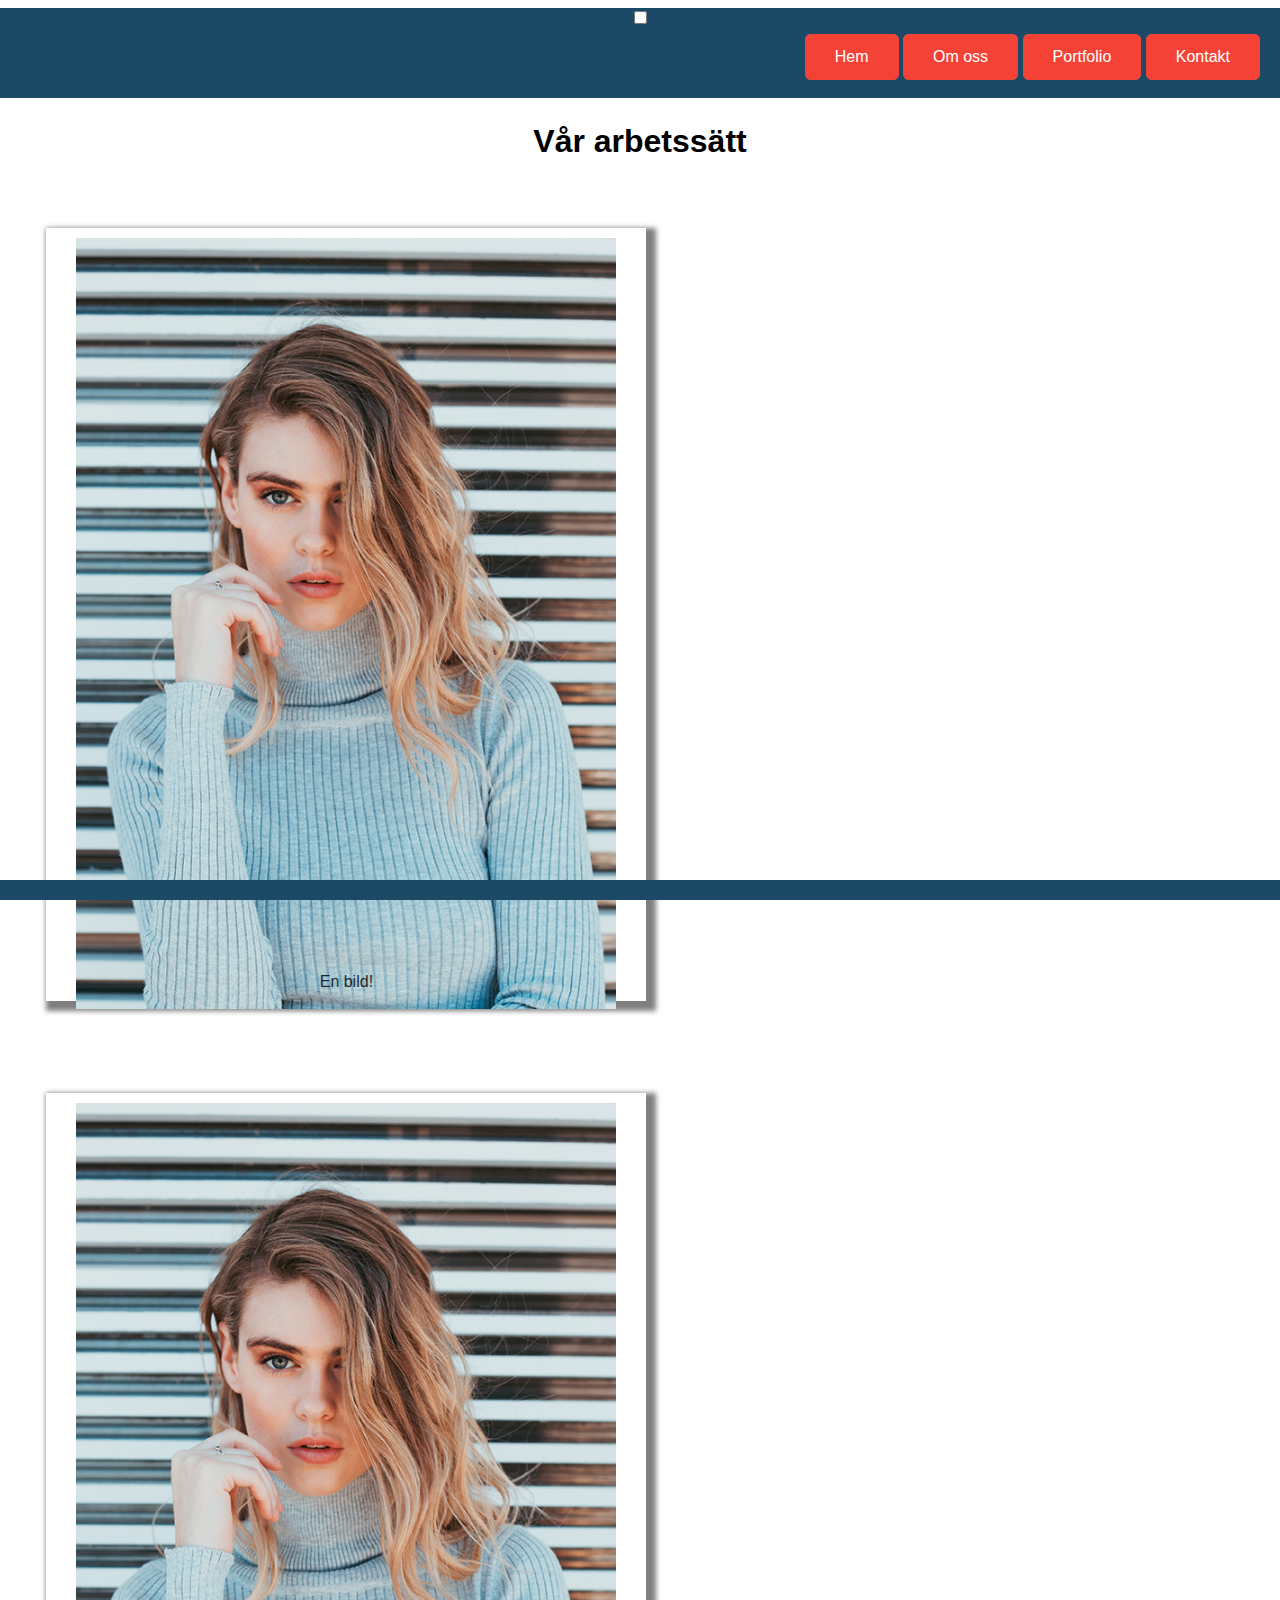
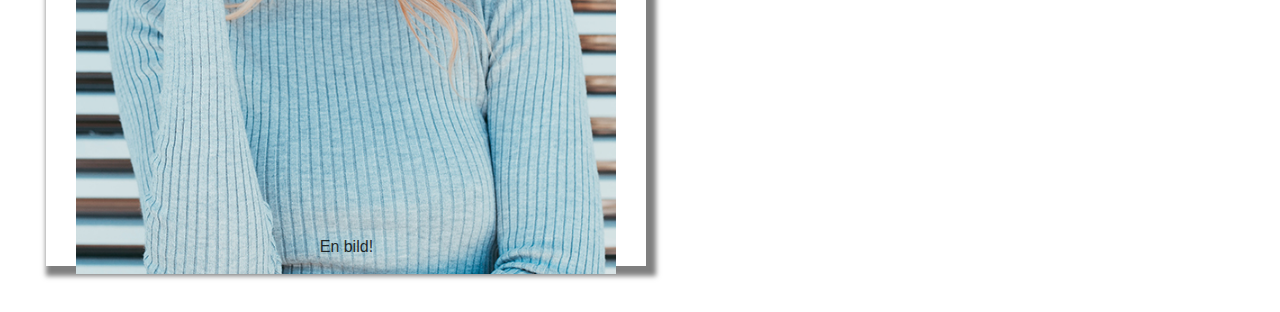
<file: Sidor/OmOss.html>
<!DOCTYPE html>
<html>

<head>
    <meta charset="utf-8">
    <meta name="viewport" content="width=device-width, initial-scale=1.0">
    <script src='https://cdnjs.cloudflare.com/ajax/libs/jquery/3.1.0/jquery.min.js'></script>

    <!-- Importera CSS fil innan allt annat. -->
    <link rel="stylesheet" type= text/css href="/styles/style.css">
    <link rel="stylesheet" type= text/css href="/styles/shared/footer.css">
    <link rel="stylesheet" type= text/css href="/styles/shared/header.css">

    <title> Om oss </title>

    <!-- Importera footer och header med hjälp av JQuery-->
    
    </script> 

</head>

<body>
  <header>
      <div class="menu-wrap">
         <input type="checkbox" class="toggler">
         <div class="hamburger">
             <div></div>
         </div>
         <div class="menu">
             <div>
                 <div>
                     <ul>
                         <li><a href="/Sidor/Startsida.html">Hem</a></li>
                         <li><a href="/Sidor/OmOss.html">Om oss</a></li>
                         <li><a href="/Sidor/Portfolio.html">Portfolio</a></li>
                         <li><a href="/Sidor/Kontakt.html">Kontakt</a></li>
                     </ul>
                 </div>
             </div>
         </div>
     </div> 
  </header> 


  <!-- MAIN CONTENT -->

  

  <div class="center"> 
    <div class = "smallContainer">
        <h1>Vår arbetssätt</h1>
        
          <div class = "imageContainer">
            <div class="boxShadow">
              <a href="person1.html"><img src="/Images/fezbot2000-nahUo1GhcrA-unsplash.jpg"></a>
              <div class="textAreaIMG">
                En bild!
              </div>
            </div>
          </div>
        
          <div class = "imageContainer">
            <div class="boxShadow">
              <a href="person2.html"><img src="/Images/fezbot2000-nahUo1GhcrA-unsplash.jpg"></a>
              <div class="textAreaIMG">
                En bild!
              </div>
            </div>
          </div>
          
        </div>
    </div>
  </div>

  <footer>
    <h2>Footer</h2>
  </footer>
  </body>
</html>
</file>
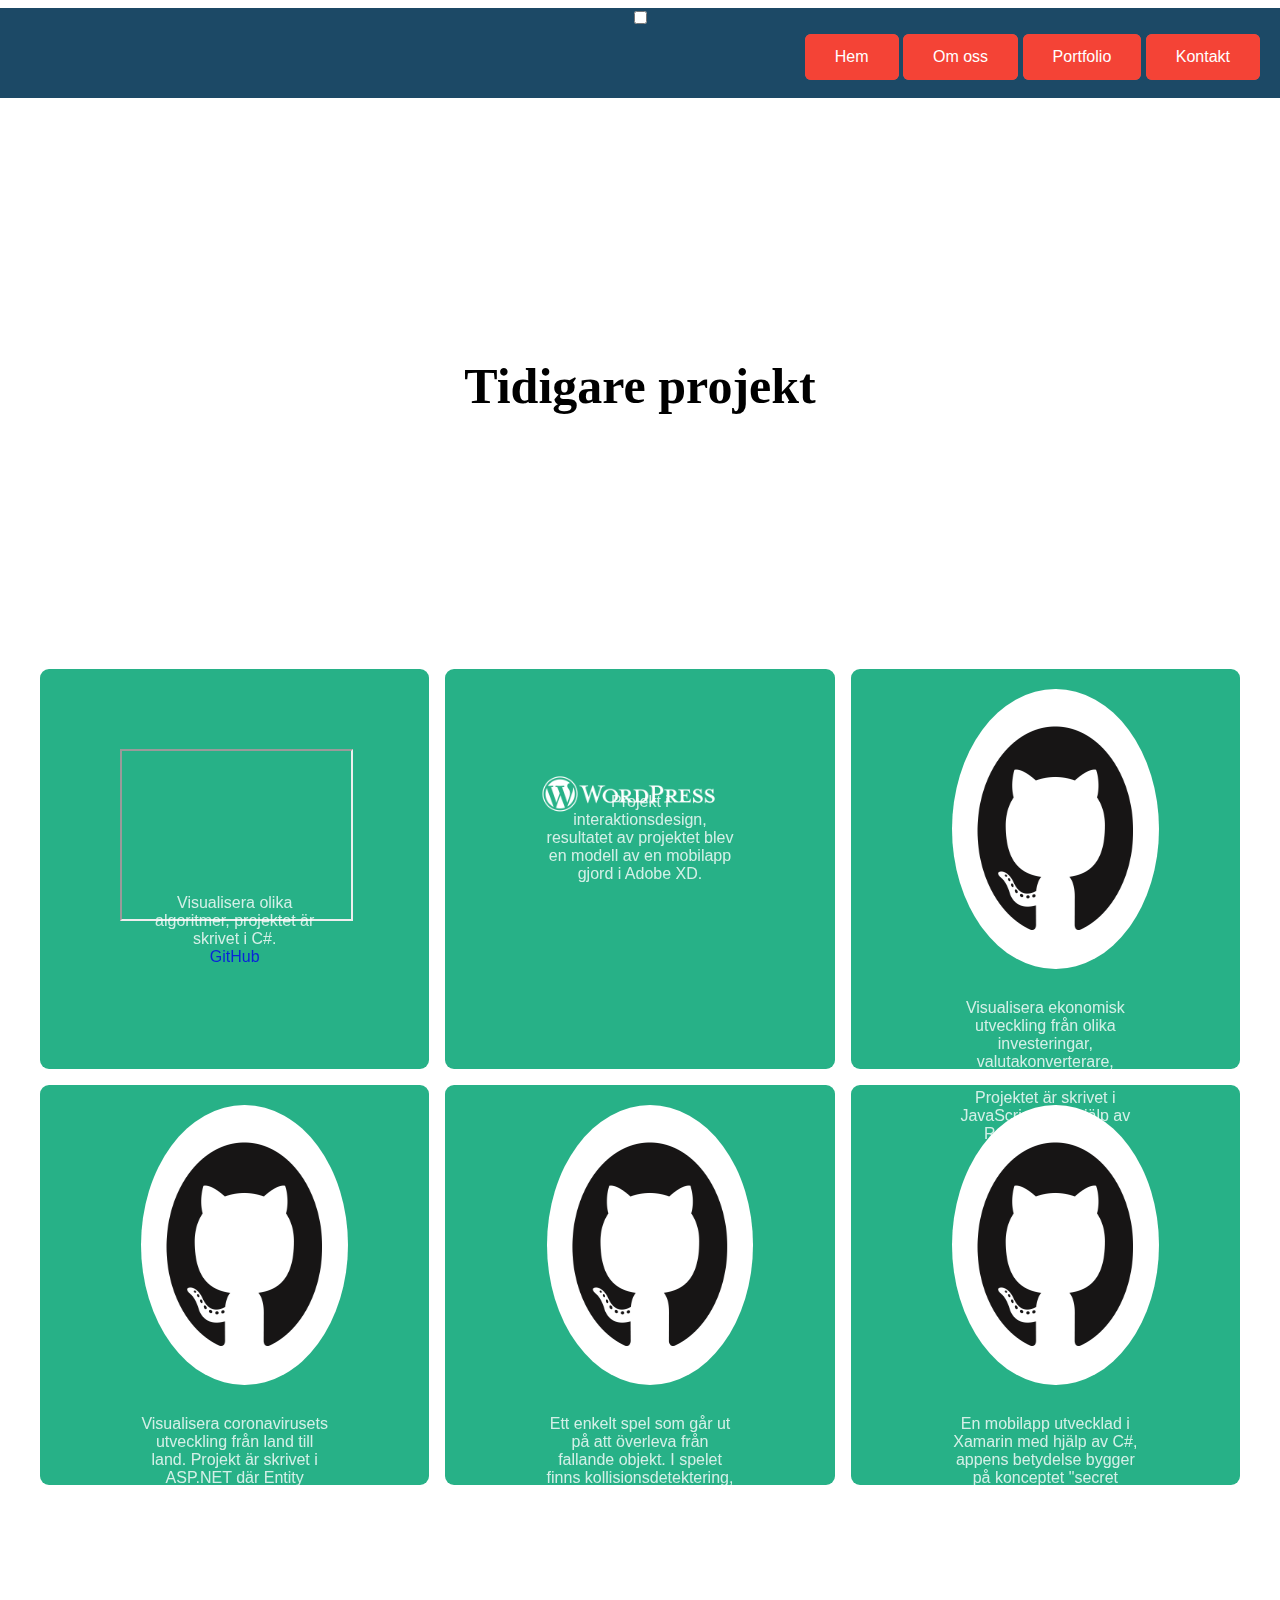
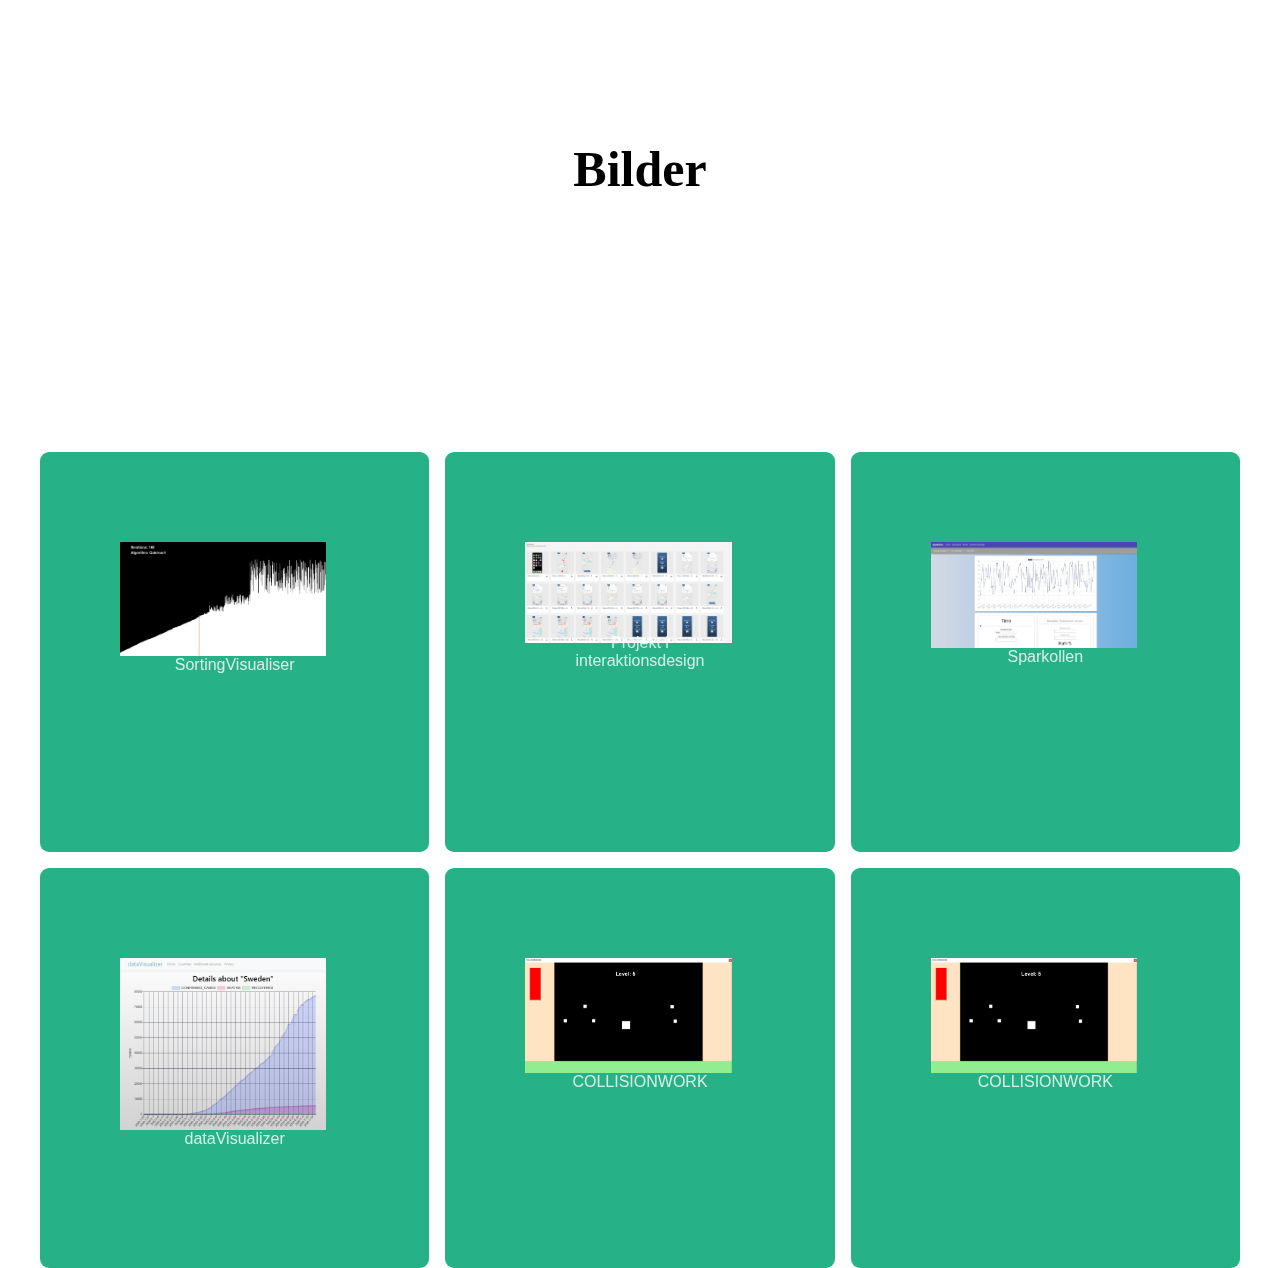
<file: Sidor/Portfolio.html>
<!DOCTYPE html>
<html>

<head>
  <meta charset="utf-8">
  <meta name="viewport" content="width=device-width, initial-scale=1.0">
  <!-- <script src="portfolio.js"></script> -->
  <!-- Importera CSS fil innan allt annat. -->
  <link rel="stylesheet" type=text/css href="/styles/style.css">
  <link rel="stylesheet" type=text/css href="/styles/shared/footer.css">
  <link rel="stylesheet" type=text/css href="/styles/shared/header.css">
  <script src='https://cdnjs.cloudflare.com/ajax/libs/jquery/3.1.0/jquery.min.js'></script>
  <title> Portfolio </title>
</head>

<body>

  <header>
    <div class="menu-wrap">
      <input type="checkbox" class="toggler">
      <div class="hamburger">
        <div></div>
      </div>
      <div class="menu">
        <div>
          <div>
            <ul>
              <li><a href="/Sidor/Startsida.html">Hem</a></li>
              <li><a href="/Sidor/OmOss.html">Om oss</a></li>
              <li><a href="/Sidor/Portfolio.html">Portfolio</a></li>
              <li><a href="/Sidor/Kontakt.html">Kontakt</a></li>
            </ul>
          </div>
        </div>
      </div>
    </div>
  </header>


  <h1 id="h1portfolio">Tidigare projekt</h1>

  <div class="rectangles">

    <div class="rectangle-grid-portfolio"><iframe width="600" height="600"
        src="https://www.youtube.com/embed/i845p47_5kA">
      </iframe>
      <div class="textAreaIMG">
        <div class="center">Visualisera olika algoritmer, projektet är skrivet i C#.<a href="https://github.com/ViggoLagerstedtEkholm/SortingVisualizer"> GitHub </a></a> </div>
      </div>
    </div>

    <div class="rectangle-grid-portfolio">
      <a href="https://wordpress.com/view/grupp1interaktionsdesign.wordpress.com"><img class="img4" src="/Images/WordPress-logotype-standard-white.png"></img></a>
      <div class="textAreaIMG">
        <div class="center">Projekt i interaktionsdesign, resultatet av projektet blev en modell av en mobilapp gjord i Adobe XD.</div>
      </div>
    </div>

    <div class="rectangle-grid-portfolio">
      <a href="https://github.com/ViggoLagerstedtEkholm/Sparkoll"><img class="img2" src="/Images/GitHub-Mark.png"></img></a>
      <div class="textAreaIMG">
        <div class="center">Visualisera ekonomisk utveckling från olika investeringar, valutakonverterare, börsindex och mera. Projektet är skrivet i JavaScript med hjälp av React biblioteket.</div>
      </div>
    </div>

    <div class="rectangle-grid-portfolio">
      <a href="https://github.com/ViggoLagerstedtEkholm/dataVisualizer"><img class="img2" src="/Images/GitHub-Mark.png"></img></a>
      <div class="textAreaIMG">
        <div class="center">Visualisera coronavirusets utveckling från land till land. Projekt är skrivet i ASP.NET där Entity framework lagrar data och Chart.js för att visa data.</div>
      </div>
    </div>


    <div class="rectangle-grid-portfolio">
      <a href="https://github.com/ViggoLagerstedtEkholm/COLLISIONWORK"><img class="img2" src="/Images/GitHub-Mark.png"></img></a>
      <div class="textAreaIMG">
        <div class="center">Ett enkelt spel som går ut på att överleva från fallande objekt. I spelet finns kollisionsdetektering, inmatning, nivåsystem. Projektet är skrivet i C# med enkel 2D grafik från ett grafik-bibliotek.</div>
      </div>
    </div>


    <div class="rectangle-grid-portfolio">
        <a href="https://github.com/ViggoLagerstedtEkholm"><img class="img2" src="/Images/GitHub-Mark.png"></img></a>
      <div class="textAreaIMG">
        <div class="center">En mobilapp utvecklad i Xamarin med hjälp av C#, appens betydelse bygger på konceptet "secret santa". Projektet har för nuvarande ingen GitHub repo.</div>
      </div>
    </div>
  </div>

  <h1 id="h1portfolio">Bilder</h1>

  <div class="rectangles">
    <div class="rectangle-grid-portfolio">
      <a href="https://github.com/ViggoLagerstedtEkholm/SortingVisualizer"><img class="img4" src="/Images/sortingvisualizer.PNG"></img></a>
      <div class="textAreaIMG">
        <div class="center">SortingVisualiser</div>
      </div>
    </div>

    <div class="rectangle-grid-portfolio">
      <a href="https://wordpress.com/view/grupp1interaktionsdesign.wordpress.com"><img class="img4" src="/Images/appen.PNG"></img></a>
      <div class="textAreaIMG">
        <div class="center">Projekt i interaktionsdesign</div>
      </div>
    </div>

    <div class="rectangle-grid-portfolio">
      <a href="https://github.com/ViggoLagerstedtEkholm/Sparkoll"><img class="img4" src="/Images/sparkollen.PNG"></img></a>
      <div class="textAreaIMG">
        <div class="center">Sparkollen</div>
      </div>
    </div>

    <div class="rectangle-grid-portfolio">
      <a href="https://github.com/ViggoLagerstedtEkholm/dataVisualizer"><img class="img4" src="/Images/87883813-44bde200-ca0a-11ea-8e7b-557276b8917a.png"></img></a>
      <div class="textAreaIMG">
        <div class="center">dataVisualizer</div>
      </div>
    </div>

    <div class="rectangle-grid-portfolio">
      <a href="https://github.com/ViggoLagerstedtEkholm/COLLISIONWORK"><img class="img4" src="/Images/88412527-06457000-cdda-11ea-9f01-a69bc80b391c.png"></img></a>
      <div class="textAreaIMG">
        <div class="center">COLLISIONWORK</div>
      </div>
    </div>

    <div class="rectangle-grid-portfolio">
      <a href="https://github.com/ViggoLagerstedtEkholm/COLLISIONWORK"><img class="img4" src="/Images/88412527-06457000-cdda-11ea-9f01-a69bc80b391c.png"></img></a>
      <div class="textAreaIMG">
        <div class="center">COLLISIONWORK</div>
      </div>
    </div>

    
  </div>
  
</body>

</html>
</file>
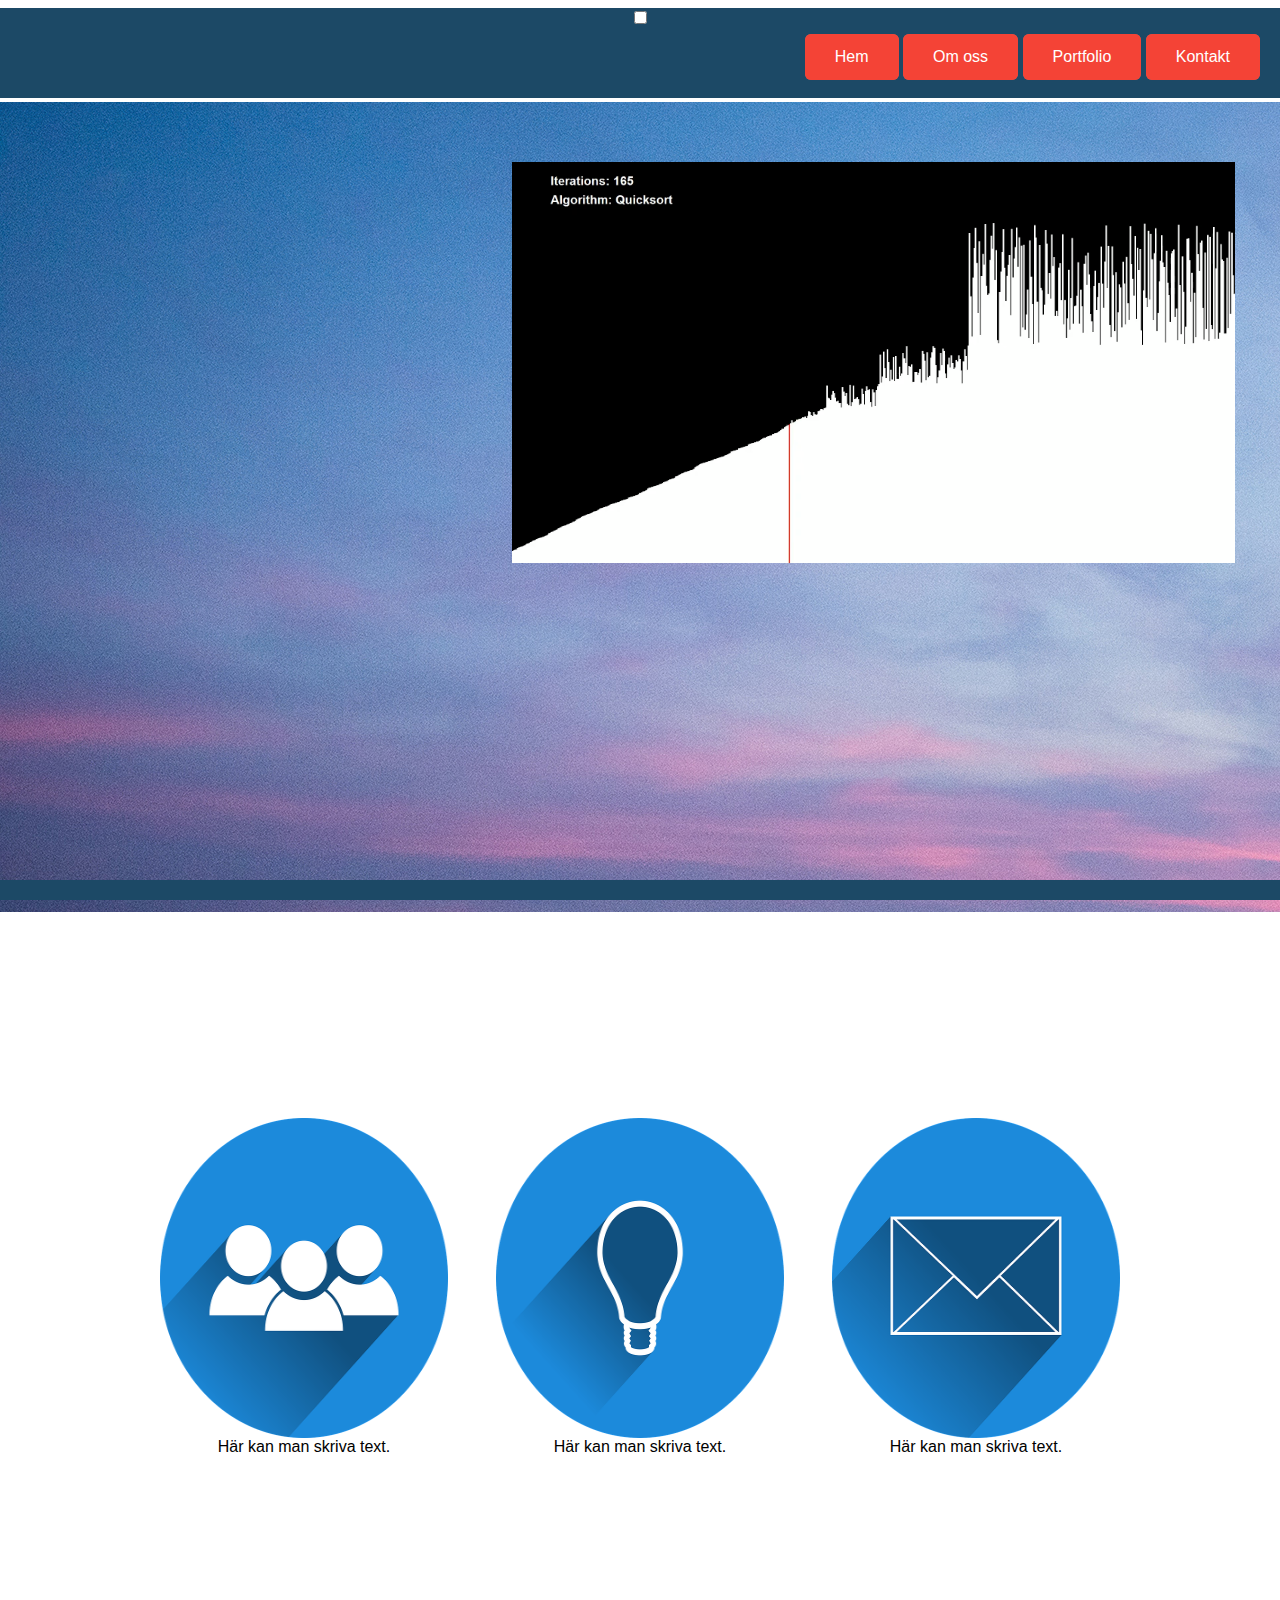
<file: Sidor/Startsida.html>
<!DOCTYPE html>
<html>

<head>
    <meta name="viewport" content="width=device-width, initial-scale=1.0">
    <script src='https://cdnjs.cloudflare.com/ajax/libs/jquery/3.1.0/jquery.min.js'></script>

    <!-- Importera CSS fil innan allt annat. -->
    <link rel="stylesheet" type= text/css href="/styles/style.css">
    <link rel="stylesheet" type= text/css href="/styles/shared/footer.css">
    <link rel="stylesheet" type= text/css href="/styles/shared/header.css">

    <title> Startsida </title>
</head>

<body>
  
  <header>
    
      <div class="menu-wrap">
         <input type="checkbox" class="toggler">
         <div class="hamburger">
             <div></div>
         </div>
         <div class="menu">
             <div>
                 <div>
                     <ul>
                         <li><a href="/Sidor/Startsida.html">Hem</a></li>
                         <li><a href="/Sidor/OmOss.html">Om oss</a></li>
                         <li><a href="/Sidor/Portfolio.html">Portfolio</a></li>
                         <li><a href="/Sidor/Kontakt.html">Kontakt</a></li>
                     </ul>
                 </div>
             </div>
         </div>
     </div>
  
  </header> 

  <!-- MAIN CONTENT -->

  
  
  <div id="indexBackgroundImage"> 
 <div id ="backgroundMainLeft">
  <div id ="headerForMain">
    VÄLDIGT BRA INFO 
  </div>
  <div id="textForMain"> Vi kan hjälpa dig inom design och systemutveckling</div>
</div>

<div id ="backgroundMainRight">

  <div class="boxShadow3">
    <div class="imageSliderBox">
      <!-- <button onclick="createImage()"></button> -->

      <div class="img3">
        <img id="imgSlider"></img>
      </div>

    </div>
  </div>
  
</div>
</div>

  

  <div id ="main">
    <div class="rectangles">
      <div class="rectangle-grid-startsida">
        <img class="imgStartsida" src="/Images/group-1824145_640.png"> 
        <div class="textAreaIndex">
          Här kan man skriva text.
        </div>
    </div>
    <div class="rectangle-grid-startsida">
        <img class="imgStartsida" src="/Images/light-bulb-2235770_640.png"> 
        <div class="textAreaIndex">
          Här kan man skriva text.
        </div>
    </div>
    <div class="rectangle-grid-startsida">
          <img class="imgStartsida" src="/Images/letters-1132703_640.png"> 
          <div class="textAreaIndex">
            Här kan man skriva text.
          </div>
      </div>
    </div>
  </div>

  <footer>
    <h2>test</h2>
  </footer>
  <script src="/script/validering.js"></script>
  <script src="/script/bildSpel.js"></script>
  </body>
</html>
</file>
<file: styles/style.css>
html, body
{
    /* Välj en font. */
    font-family: Arial;
    /* Gör så att det inte finns något avstånd till hemsidans topp.*/
    margin-left: auto;
    margin-right: auto;
    height: 100%;
    width: 100%;
   
}



figure{
    margin: 0;
}

section{
    margin: 0;
}
/*  */


/* Denna div placeras under bilden så man kan sätta in text. */
.textAreaIMG {
  text-align: center;
  padding: 10px 20px;
}
/* Denna div centrerar allt innehåll till mitten av skärmen. */
.center{
    text-align: center;
    align-items: center;
    min-height: 100vh;
    display: flex;
    flex-direction: column;
    justify-content: center;
}

canvas {
    width: 90%;
    min-height: 200px;
    border: solid 2px red;
}

.imageContainer{
    height: auto;
    width: auto;
    padding: 2.9em;
}

.imageContainer:hover{
    overflow: hidden
}


.imgStartsida{
    border-radius: 10%;
    align-items: center;
    width: 100%;
    height: 100%;
    display:flex;
    flex-direction: column;
    justify-content:center;
    text-align: center;
    float:top;
}

#startSidaOmOssContainer{
    text-align: center;
    width: 80%;
    height: 50vh;
    margin-left: auto;
    margin-right: auto;
    background-color: white;
    border-radius: 0.2em;
    margin-bottom: 10%;
}

#startSidaPortContainer{
    text-align: center;
    width: 80%;
    height: 50vh;
    margin-left: auto;
    margin-right: auto;
    background-color: white;
    border-radius: 0.2em;
    margin-bottom: 10%;
}

#startSidaKontaktContainer{
    text-align: center;
    width: 80%;
    height: 50vh;
    margin-left: auto;
    margin-right: auto;
    background-color: white;
    border-radius: 0.2em;
    margin-bottom: 10%;
}


#headerForMain{
    position: relative;
    display: none;
    width: 100%;
    height: auto;
    font-size: 5.5em;
    color: white;
    margin-left: 15%;
    margin-top: 10%;
    margin-bottom: 2%;
    }


 
#textForMain{
    display: none;
    width: 100%;
    height: auto;
    font-size: 3.5em;
    color: #0fa6ec;
    margin-left: 15%;
    margin-top: 2%;
    }   

   
#formContainer{
    border-radius: 0.2em;
    height: auto;
    margin-left: auto;
    margin-right: auto;
    width: 90%;
    background-color: rgb(188, 214, 248);  
}

#mainContact{
    width: 100%;
    height: 100%;
}

#formContainer h1{ 
    color: white;
    text-shadow: black 2px 2px;
    margin-left: 20px;
}

#formContainer  p{
    color: black;
    margin-left: 20px;
}

#fieldsetKontaktuppgifter{
    border-style: none;
    text-align: start;
}

.inputContainer{
    margin-top: 20px;
    margin-bottom: 20px;
}

textarea{
    width: 70%;
    height: 12em;
}

#formButton{
    width: 70%;
    height: 3em;
    margin-left: 15px;
    margin-bottom: 25px;
}

.inputForContact{
    width: 70%;
    height: 2em;
}

.redLabel{
    color: red;
}

.redBorder{
    border-style: solid;
    border-color: red;
    border-width: 2px;
    border-radius: 0.2em;
    width: 80%;
    height: 2em;
}

.redBorderForTextarea{
    border-style: solid;
    border-color: red;
    border-width: 2px;
    border-radius: 0.2em;
    width: 80%;
    height: 10em;
}

#firstNameInfo, #lastNameInfo, #mailInfo, #phoneNumberInfo, #commentInfo{
    font-size: 0.7em;
}

.ready{
    background-color: chartreuse;
}

.notReady{
    background-color: rgb(53, 53, 53);
}

#mainContact{
    background-color:rgba(173, 169, 197, 0.87); 
    width:100%;
    height: 100%;
    margin-bottom: 5%;
}

#iframeContainer{
  
    margin-top: 20%;
    height: 90vh;
    width: 100%;
   
    
}

iframe{
    margin-right: auto;
    margin-left: auto;
    width: 100%;
    height: 70%;
}


#indexBackgroundImage{
    width: 100%;
    height:50%;
    background-image: url("/Images/backgroundIndex.jpg");
    background-repeat: no-repeat;
    
    
}


@media screen and (min-width: 600px)
{


    #indexBackgroundImage{
        width: 100%;
        height:90%;
        background-image: url("/Images/backgroundIndex.jpg");
        background-repeat: no-repeat;
        
        
    }

    #iframeContainer{
        height: 68%;
        margin: 2%;
        margin-right: auto;
        margin-left: auto;
        background-color: white;
        border-radius: 0.2em;
        width: 90%;
        margin-top: 2em;
    }

    .imageContainer{
        float: left;
    }

    .smallContainer{
        height: 90%;
    }

    .bildIstartSidoContainer{
        margin-left: auto;
        margin-right: auto;
        width: 80%;
        height: auto;
    }
    
    #main{
        display: flex;
        height: 80vh;
        width: 100%;
        flex-direction: row;
        justify-content: center;
        margin-top: 20vh;
    }

    #startSidaOmOssContainer{
        float: left;
        width: 25%;
        height: min-content;
        margin-left: 2%;
        margin-right: 2%;
    }

    #startSidaPortContainer{
        float: left;
        width: 25%;
        height: min-content;
        margin-left: 2%;
        margin-right: 2%;     
    }

    #startSidaKontaktContainer{
        float: left;
        width: 25%;
        height: min-content;
        margin-left: 2%;
        margin-right: 2%;
    }
    
    #formContainer{
        border-radius: 0.2em;
        height: 60%;
        margin-left: 2.5%;
        width: 40%;
        background-color: rgb(188, 214, 248);
        float: left;
        margin-top: 2em;
        padding: 2%;   
    }

    #iframeContainer{
        float:left;
        height: 68%;
        margin: 2%;
        margin-right: 2.5%;
        background-color: white;
        border-radius: 0.2em;
        width: 45%;
        margin-top: 2em;
    }
    
    #formContainer h1{
        color: white;
        text-shadow: black 2px 2px;
        margin-left: 20px;
    }
    
    .regulareTextForInput{
        color: black; 
        font-weight: bold;
    }
    
    #fieldsetKontaktuppgifter{
        border-style: none;
        text-align: start;
    }
    
    .inputContainer{
        margin-top: 20px;
        margin-bottom: 20px;  
    }
    
    textarea{
        width: 80%;
        height: 8.5em;
        
    }
    
    #formButton{
        width: 78%;
        height: 3em;
        margin-left: 15px;
        margin-bottom: 25px;
    }

    .regularFormBorder{
        border-style: solid;
        border-color: black;
        border-width: 2px;
        border-radius: 0.2em;
        width: 80%;
        height: 2em;
    }

    .regularFormTextareaWithBorder{
        border-style: solid;
        border-color: black;
        border-width: 2px;
        border-radius: 0.2em;
        width: 80%;
        height: 10em;
    }
    
    #contactFormHeader{
        margin: 0;
    }

}

.imageSliderBox{
    left: 35%; 
    margin-left: -15%;
    margin-top: 50px;
    width :40%;
    height : auto;
    background : #F8F8F8;
    border-radius: 9px;
    text-align : left;
    background-color: lightgreen;
    float:left;
}

.rectangle-grid-startsida {
    background-color: rgb(255, 255, 255);
    color: white;
    padding: 5%;
    height: 20rem;
    border-radius: 9px;
    justify-content: center;
  }

  .rectangle-grid-portfolio{
    background-color: rgb(39, 177, 135);
    color: white;
    padding: 5rem;
    height: 15rem;
    border-radius: 9px;
    justify-content: center;
  }

    .rectangle-grid-startsida:hover{
        transform: scale(1.01);
    }

    .rectangle-grid-portfolio:hover{
        transform: scale(1.01);
    }
  
  .rectangles {
    max-width: 1200px;
    margin: 0 auto;
    display: grid;
    grid-gap: 1rem;
  }


#h1portfolio{
    height: 10em;
    display: flex;
    align-items: center;
    justify-content: center;
    font-family: "Times New Roman", Times, serif;
    font-size: 50px;
}

.boxShadow 
{
    -webkit-box-shadow: 5px 5px 5px 5px rgba(0,0,0,0.5);
    -moz-box-shadow: 5px 5px 5px 5px rgba(0,0,0,0.5);
    box-shadow: 5px 5px 5px 5px rgba(0,0,0,0.5);
}

.boxShadow2
{
    -webkit-box-shadow: 1px 1px 1px 1px rgba(0,0,0,0.5);
    -moz-box-shadow: 1px 1px 1px 1px rgba(0,0,0,0.5);
    box-shadow: 1px 1px 1px 1px rgba(0,0,0,0.5);
    width: 280px;
    height: 500px;
}

.boxShadow3
{
    -webkit-box-shadow: 2px 4px 24px -4px rgba(0,0,0,0.75);
    -moz-box-shadow: 2px 4px 24px -4px rgba(0,0,0,0.75);
    box-shadow: 2px 4px 24px -4px rgba(0,0,0,0.75);
    border-radius: 10px;
}
/* Denna div placeras under bilden så man kan sätta in text. */
.textAreaIMG {

  opacity: .8;
  grid-row: 1; /* place in first row */
  grid-column: 1;  /* place in first column */
  align-self: flex-start; /* take auto-width */
  margin-top: -50px;
}
/* Denna div centrerar allt innehåll till mitten av skärmen. */
.center{
    text-align: center;
    align-items: center;
    min-height: 10vh;
    display: flex;
    flex-direction: column;
    justify-content: center;
}

.imageContainer{
    height: auto;
    width: auto;
    padding: 2.9em;
}

.imageContainer:hover{
    overflow: hidden
}


img{
    height: auto;
    padding: 0;
   
    margin-left: auto;
    margin-right: auto;
    margin-top: 10px;
    width: 90%;
}


/* Denna tag ska användas ifall man vill centrera bild i en så kallad grid box. Den  */
.img2{
    position:relative; 
    border-radius: 50%;
    align-items: center;
    height:280px;
    display:flex;
    flex-direction: column;
    justify-content:center;
    text-align: center;
    float:top;
    
    top: -70px;
    left: 10px;
}

.img3{
    margin-right: -35px;
    position : absolute;
    margin-bottom: 50px;
}

.fadedBackground
{
    background: linear-gradient(to right, #6fcef3, #0fa6ec);
}

.circle{
    background-color: gray;
    width: 100px;
    height: 100px;
    border-radius: 50%;
    text-align: center;
    position: absolute;
    padding: 10px 5px 0 5px;
}

/*     .imageSliderBox{
        margin-left: -15%;
    } */

    .imageSliderBox{
        margin-left: -20%;
    }

   
    #headerForMain{
        display: none;
        width: 100%;
        height: auto;
        font-size: 3.5em;
        color: white;
        margin-left: 15%;
        margin-top: 10%;
        margin-bottom: 2%;
        }
    
    
     
    #textForMain{
        display: none;
        width: 100%;
        height: auto;
        font-size: 1.5em;
        color: white;
        margin-left: 15%;
        margin-top: 2%;
        }        

    #backgroundMainLeft{
        height: 90%;
        width: 50%;
        float: left;
        color: white;
        margin-top: 0; 
        z-index: 200;
    }        

    #backgroundMainRight{
        height: 90%;
        width: 50%;
        float: right;
        margin-top: 0;
        
    }    

    .textAreaIndex{
        color: black;
        text-align: center;
    }
    


/* Portfolio sidan. */
@media (min-width: 700px) {
    /*  2 stycken kvadrater på samma "row"   */
    .rectangles 
    { 
        grid-template-columns: repeat(2, 1fr); 
    }
}

@media (min-width: 1000px) 
{
    /*  3 stycken kvadrater på samma "row" */
    .rectangles 
    { 
        grid-template-columns: repeat(3, 1fr); 
    }
}
</file>
<file: styles/shared/footer.css>
footer
{
    position: fixed;
    left: 0;
    width: 100%;
    height: 20px;
    background-color:#1c4966;
    bottom: 0;
    text-align: center;
    display: inline-block;
    overflow:hidden;
}
</file>
<file: styles/shared/header.css>
header
{
    height: 10%;
    width: 100%;
    background-color: #1c4966;
    text-align: center;
    display: inline-block;
    overflow:hidden;
  
}



/* Placera allt inom denna tag till höger med 20px offset. */
.menu 
{
    float:right;
    margin: -10px 20px 0 0;
}

/* Varje knapp är en attribute, denna del ställer in hur alla knappar ska se ut. */
.menu a{
    background-color: #f44336;
    color: white;
    padding: 14px 30px;
    text-align: center;
    text-decoration: none;
    display: inline-block;
    border-radius: 6px;
}


a{
   text-decoration: none;
  
  
}


/* Detta är självaste loggan, denna ska ha andra egenskaper än de andra knapparna. Den ska placeras till vänster.*/
a.logo
{
    float:right;
    margin:0 0 0 20px;
    font-size: 25px;
    font-weight: bold;
    background-color: transparent;
    margin-top: 12px;

}

/* Om man sätter musen över knappen så ändrar den färg. */
.menu a:hover{
    background-color: dodgerblue;
    color: white;
}

/* Ändra bakgrund om man placerar musen över. */
a.logo:hover
{
    background-color: #ddd;
    color: black;
}

/* Inställningarna för listan med knappar. */
.menu ul li
{
    background-color: #ac6b66;
    text-align: center;
    text-decoration: none;
    display: inline-block;
    border-radius: 6px;
}

/* Responsiv design kan implementeras med en media query. */
/* WIDTH */


@media screen and (max-width: 380px) {
    .logo
    {
        font-size: 10px;
        background-color: red;
    }
}

/* HEIGHT */



@media only screen and (max-width: 600px) {
  

:root {
    --overlay-color: rgba(24, 39, 51, 0.85);
    --menu-speed: 0.75s;
}

.menu-wrap {
    position: fixed;
    top: 0;
    left: 0;
    z-index: 1;
  }

  .menu-wrap .toggler {
    position: absolute;
    top: 0;
    left: 0;
    z-index: 2;
    cursor: pointer;
    width: 50px;
    height: 50px;
    opacity: 0;
  }

  .menu-wrap .hamburger {
    position: absolute;
    top: 0;
    left: 0;
    z-index: 1;
    width: 60px;
    height: 60px;
    padding: 1rem;
    display: flex;
    align-items: center;
    justify-content: center;
  }

  /* Hamburger Line */
  .menu-wrap .hamburger > div {
    position: relative;
    flex: none;
    width: 100%;
    height: 2px;
    background: #fff;
    display: flex;
    align-items: center;
    justify-content: center;
    transition: all 0.4s ease;

  }

  /* Hamburger Lines - Top & Bottom */
  .menu-wrap .hamburger > div::before,
  .menu-wrap .hamburger > div::after {
    content: '';
    position: absolute;
    z-index: 1;
    top: -10px;
    width: 100%;
    height: 2px;
    background: inherit;
  }

  /* Moves Line Down */
  .menu-wrap .hamburger > div::after {
    top: 10px;
  }

  /* Toggler Animation */

  .menu-wrap .toggler:checked + .hamburger > div {
    transform: rotate(135deg);
      background: #fff;
  }

  .menu-wrap .toggler:checked + .hamburger > div:before,
  .menu-wrap .toggler:checked + .hamburger > div:after {
    top: 0;
    transform: rotate(90deg);
}

/* Rotate on hover when checked */
.menu-wrap .toggler:checked:hover + .hamburger > div {
    transform: rotate(225deg);
}

/* show menu */
.menu-wrap .toggler:checked ~ .menu {
    visibility: visible;
}

.menu-wrap .toggler:checked ~ .menu > div {
    transform: scale(1);
    transition-duration: var(--menu-speed);
}

.menu-wrap .toggler:checked ~ .menu > div > div {
    opacity: 1;
    transition: opacity 0.4s ease 0.4s;
}

.menu-wrap .menu {
    position: fixed;
    top: 0;
    left: 0;
    width: 100%;
    height: 100%;
    visibility: hidden;
    overflow: hidden;
    display: flex;
    align-items: center;
    justify-content: center;
}

.menu-wrap .menu > div {
    background: var(--overlay-color);
    border-radius: 50%;
    width: 300vw;
    height: 300vw;
    display: flex;
    flex: none;
    align-items: center;
    justify-content: center;
    transform: scale(0);
    transition: all 0.4s ease;
}

.menu-wrap .menu > div > div {
    text-align: center;
    max-width: 90vw;
    max-height: 100vh;
    opacity: 0;
    transition: opacity 0.4s ease;
}

.menu-wrap .menu > div > div > ul > li {
    list-style: none;
    color: #fff;
    font-size: 1.5rem;
    padding: 1rem;
}

.menu-wrap .menu > div > div > ul > li > a {
    color: inherit;
    text-decoration: none;
    transition: color 0.4s ease;
}

.menu-wrap .menu > div > div > ul > li > a:hover {
    color: #7ab436;
}



header{
    width: 100%;
    position: fixed;
    top: 0;
    z-index: 99999999;
}

}
</file>
<file: css/header.css>
header
{
    width: 100%;
    height: 50%;
    background-image: url("../img/backgroundIndex.jpg");
    margin-bottom: 5%;  
}

h1{
    margin: 0; 
 }



/* Placera allt inom denna tag till höger med 20px offset. */
.menu 
{
    float:right;
    margin: -10px 20px 0 0;
}

/* Varje knapp är en attribute, denna del ställer in hur alla knappar ska se ut. */
.menu a{
  
    color: white;
    font-size: 1.8em;
    font-weight: bold;
    padding: 14px 30px;
    text-align: center;
    text-decoration: none;
    display: inline-block;
    border-radius: 6px;
}


a{
   text-decoration: none;
  
  
}

/* Om man sätter musen över knappen så ändrar den färg. */
.menu a:hover{
    background-color: dodgerblue;
    color: white;
}


/* Inställningarna för listan med knappar. */
.menu ul li
{
    text-align: center;
    text-decoration: none;
    display: inline-block;
    border-radius: 6px;
}

.toggler{
    display: none;
}  

@media only screen and (max-width: 768px) {

.toggler{
        display: inline-block;
}  

.menu{
    background-color: rgba(34, 42, 78, 0.822);
}

.menu  a{
    font-size: 1.0em!important;

}

.menu > div > div > ul{
   text-align: center;
   padding:0;

}

.menu-wrap {
    position: fixed;
    top: 0;
    left: 0;
    z-index: 1;
  }

  .menu-wrap .toggler {
    position: absolute;
    top: 0;
    left: 0;
    z-index: 2;
    cursor: pointer;
    width: 50px;
    height: 50px;
    opacity: 0;
  }

  .menu-wrap .hamburger {
    position: absolute;
    top: 0;
    left: 0;
    z-index: 1;
    width: 60px;
    height: 60px;
    padding: 1rem;
    display: flex;
    align-items: center;
    justify-content: center;
  }

  /* Hamburger Line */
  .menu-wrap .hamburger > div {
    position: relative;
    flex: none;
    width: 100%;
    height: 2px;
    background: #fff;
    display: block;
    align-items: center;
    justify-content: center;
    

  }

  /* Hamburger Lines - Top & Bottom */
  .menu-wrap .hamburger > div::before,
  .menu-wrap .hamburger > div::after {
    content: '';
    position: absolute;
    z-index: 1;
    top: -10px;
    width: 100%;
    height: 2px;
    background: inherit;
    left: 1px;
  }

  /* Moves Line Down */
  .menu-wrap .hamburger > div::after {
    top: 10px;
  }

  /* Toggler Animation */

  .menu-wrap .toggler:checked + .hamburger > div {
      background: #fff;
  }

 
/* show menu */
.menu-wrap .toggler:checked ~ .menu {
    visibility: visible;
}

.menu-wrap .toggler:checked ~ .menu > div {
    transform: scale(1);
    transition-duration: var(--menu-speed);
}

.menu-wrap .toggler:checked ~ .menu > div > div {
    opacity: 1;
    transition: opacity 0.4s ease 0.4s;
}

.menu-wrap .menu {
    position: fixed;
    top: 0;
    left: 0;
    width: 100%;
    height: 100%;
    visibility: hidden;
    overflow: hidden;
    display: flex;
    align-items: center;
    justify-content: center;
}

.menu-wrap .menu > div {
    background: var(--overlay-color);
    border-radius: 50%;
    width: 100%;
    height: 100%;
    display: flex;
    flex: none;
    align-items: center;
    justify-content: center;
    transform: scale(0);
    transition: all 0.4s ease;
}

.menu-wrap .menu > div > div {
    text-align: center;
    max-width: 90vw;
    max-height: 100vh;
    opacity: 0;
    transition: opacity 0.4s ease;
}

.menu-wrap .menu > div > div > ul > li {
    list-style: none;
    color: #fff;
    font-size: 1.5rem;
    padding: 1rem;
}

.menu-wrap .menu > div > div > ul > li > a {
    color: inherit;
    text-decoration: none;
    transition: color 0.4s ease;
}

.menu-wrap .menu > div > div > ul > li > a:hover {
    color: #2a37ac;
}

nav{
    background-image: url("../img/BakgrundHeader.jpg");
    height: 14%;
    width: 100%;
    position: fixed;
    top: 0;
    z-index: 99999999;
}

}
</file>
<file: css/style.css>
@media all and (-ms-high-contrast: none), (-ms-high-contrast: active)
{
    .alignInBox {
        flex: 1 1 auto !important;
    }

    .alignImgContent{
        flex: 1 1 auto !important;
    }

    .alignTextContent{
        flex: 1 1 auto !important;
    }

    .alignContentPerson{
        flex: 1 1 auto !important;
        width: 100%;
    }

    .grid-row{
        width: 100%;
        height: 60%;
    }

    .grid-content{
        width: 100%;
        height: 70%;
    }
    
    .alignKontakt{
        flex: 1 1 auto !important;
    }
}



html, body
{
    /* Välj en font. */
    font-family: Arial;
    /* Gör så att det inte finns något avstånd till hemsidans topp.*/
    margin-left: auto;
    margin-right: auto;
    margin-top: 0;
    margin-bottom: 0;
    height: 100%;
    width: 100%;
    
}

@font-face{
    font-family: "rob";
    src: url("../fonts/Roboto-Bold.ttf");
    font-style:normal;
}


h1{
    margin-right: 0;
    margin-left: 0;
    margin-bottom: 0;
    margin-top: 0; 
 }
 
 p{
     margin-right: 0;
     margin-left: 0;
     margin-bottom: 0;
     margin-top: 0; 
  }




#iframeContainer{
    height: 100%;
    width: 100%;
    float: left;
  }

.teamMemberText{
    display: grid;
    grid-template-columns: minmax(50%, 100%);
    font-size: 1.2em;
  
    color:black;
    padding: 10%;
}

header{
    height: 30%;
    width: 100%;
}

.imgRadius{
    border-radius: 5%;
}
#mainOmOssContact{
    width: 60%;
    height: auto;
    margin: auto;
    position: relative;
    top: -12%;
    background-color: rgb(59, 131, 190);
    padding: 4%;
    font-size: 1.2em;
    color: white;
    margin-bottom: 8%;
    text-align: center;
}

#portfolioMain{ 
    width: 60%;
    height: auto;
    margin: auto;
    position: relative;
    top: -6%;
    background-color: rgb(59, 131, 190);
    padding: 4%;
    font-size: 1.2em;
    color: white;
    margin-bottom: 8%;
    text-align: center;
}


#omOssHeading{
    font-family: rob!important;
    font-size: 1.6em!important;
    font-weight: bold;
    color: white;
    position: relative;
    top: 52%;
}

#headertextForKontakt{
    font-family: rob!important;
    font-size: 1.6em!important;
    font-weight: bold;
    color: white;
    position: relative;
    top: 52%;
}

#headertextForPortfolio{
    font-family: rob!important;
    font-size: 1.6em!important;
    font-weight: bold;
    color: white;
    position: relative;
    top: 52%;
}



#mainOmOss{
    width: 65%;
    height: auto;
    margin: auto;
    position: relative;
    bottom: 20%;
    background-color: white;
    margin-bottom: 8%;
}

#mainOmOssContact > h2 >span {
    font-weight: bold;
    color: rgb(16, 76, 206);
}


figure{
    margin: 0;
    color: black;
    text-align: center;
    font-weight: bold;
    width: 100%;
    height: 100%;
}

/* Denna div placeras under bilden så man kan sätta in text. */

.imageContainer{
    width: 100%;
    height: auto;
}

#formContainer{
    border-radius: 0.2em;
    height: auto;
    background-color:  rgb(66, 92, 114);
    width: 100%;
}

#mainContact{
    width: 100%;
    height: 100%;
}

#formContainer h1{ 
    padding: 2%;
    color: white;
    margin-left: 20px;
}

#formContainer  p{
    color: black;
    margin-left: 20px;
}

#fieldsetKontaktuppgifter{
    border-style: none;
    text-align: start;
}

.inputContainer{
    margin-top: 20px;
    margin-bottom: 20px;
}

textarea{
    width: 40%;
    height: 12em;
}

#formButton{
    width: 30%;
    height: 3.5em;
    margin-left: 15px;
    margin-bottom: 25px;
    color: rgb(59, 131, 190);
    font-weight: bold;
    font-size: 1.1em;
   
}

label{
    font-weight:bold;
    color: #fafafa;
}

.redLabel{
    color: rgb(187, 60, 60);
}



#firstNameInfo, #lastNameInfo, #mailInfo, #phoneNumberInfo, #commentInfo{
    font-size: 0.7em;
}

iframe{
    margin-right: auto;
    margin-left: auto;
    width: 100%;
    height: 100%;
}

/* Widescreen size */
@media screen and (min-width: 768px)
{
  

    #omOssHeading{
        font-family: rob!important;
        font-size: 2.2em;
        font-weight: bold;
        color: white;
        position: relative;
        top: 22%;  
    }

    h1{
        margin: 0; 
    }
   

    #fieldsetKontaktuppgifter{
        border-style: none;
        text-align: start;
    }
    
    .inputContainer{
        margin-top: 20px;
        margin-bottom: 20px; 
    }
 
    #formButton{
        width: 30%;
        height: 3.5em;
        margin-left: 15px;
        margin-bottom: 25px;
    }
/*Ska vi ta bort? kopplad till rött runt om*/
    .regularFormBorder{
        border-style: solid;
        border-color: rgb(255, 255, 255);
        border-width: 2px;
        border-radius: 0.2em;
        width: 70%;
        height: 3em;
    }
/*Ska vi ta bort? kopplad till rött runt om fast svart*/
    .regularFormTextareaWithBorder{
        border-style: solid;
        border-color: rgb(255, 255, 255);
        border-width: 2px;
        border-radius: 0.2em;
        width: 70%;
        height: 12em;
    }
    
    #contactFormHeader{
        margin: 0;
    }
}

    #leftColor{
        background-color: rgb(142, 192, 233);
        color: white;
        text-align: center;
        padding-bottom: 5%;
        font-size: 1.4em;
        font-weight: bold;
    }

    #rightColor{
        background-color: rgb(59, 131, 190);
        color: white;
        text-align: center;
        padding-bottom: 5%;
        font-size: 1.4em;
        font-weight: bold;
    }

    .alignContentPerson{
        flex-basis: 40%;
        padding: 10px;
        box-sizing: border-box;
    }

    /* Båda bilderna i OmOss placeras med 50% flex-basis, dvs tar upp 50% var på vardera sida av sin div. */
    .alignImgContent{
        flex-basis:100%;
        box-sizing: border-box;
        padding: 5%;
        width: 100%;
        height: 100%;
    }

    /* Placera texten på OmOss så att den tar upp 100% width. */
    .alignTextContent{
        flex-basis:50%;
        position: relative;
        padding: 15px;
        box-sizing: border-box;
    }

    /* Placerar texten i boxen i OmOss. */
    .alignInBox{
        height: auto;
        width: 100%;
        border-radius: 2%;
    }

    .alignKontakt{
        flex-basis: 100%;
        position: relative;
        padding: 10px;
        box-sizing: border-box;
    }
    
    .grid-row {
      display: flex;
      justify-content: center;
    }
    
    .grid-content {
      flex-basis: 20%;
      position: relative;
      padding: 10px;
      box-sizing: border-box;
    }
    
    .grid-items-content
    {
      height: 100%;
      width: 100%;
      border-radius: 2%;
    }

    #mainOmOssContact {
        
        margin-top: 10%;
    }

   
    
    @media(max-width: 1300px)
    {
      .grid-content{
        flex-basis: 25%;
      }
    }
    
    @media(max-width: 815px) 
    {
        .alignKontakt{
            flex-direction: column;
        }

        .alignContentPerson{
            flex-basis: 100%;
        }

        .grid-content
        {
            flex-basis: 75%;
        }
    }
    
    @media(max-width: 555px) 
    {

        #portfolioMain{
            width: 60%;
            height: auto;
            margin: auto;
            position: relative;
            bottom: 20%;
            background-color: rgb(59, 131, 190);
            padding: 4%;
            font-size: 1.9em;
            color: white;
            margin-bottom: 8%;
            text-align: center;
         }

        .grid-row {
            flex-direction: column;
        }
    }
  

 .boxShadow3
 {
    box-shadow: 2px 4px 24px -4px rgba(0,0,0,0.75);
    border-radius: 10px;
}

 .imageContainer{ 
    width: auto;
    padding: 10%;
}

 .imageContainer:hover{
    overflow: hidden
 }

 img
 {
    height: auto;
    padding: 0;
    margin-left: auto;
    margin-right: auto;
    margin-top: 10px;
    width: 100%;
 }

 .imgPersonalPage{
        border-radius: 20%;
    }

  .headingForIndividualProject{
    visibility: hidden;
    font-size: 1.6em;
    font-weight: bold;
    color: white;

 }
 .subHeadingForIndividualProject{
    visibility: hidden;
    font-size: 1.2em;
    color: white;
    font-weight: bold;
 }

 .descriptionForIndividualProject{
    visibility: hidden;
    font-size: 1.2em;
    color: white;
 }

 .notVisible{
    visibility: hidden;
 }

 .visible{
    visibility: visible;
 }

 /*Portfolio specific id and classes*/


 #portfolioMain > a{
    text-decoration: none;
    color: rgb(68, 46, 192);
    font-weight: bold;
    line-height: 1.8em;
 }

 #portfolioMain > a:hover{
    color: white;
 }
 
 .projectHeader{
    font-size: 1.6em;
    font-weight: bold;
    color: black;
    text-align: center;
 }


 /*  Id:s for the diffrent projects represented on the portfolio site*/
 #interActiveDesign{
    background-image: url("../img/projects.jpg");
    background-size: cover;
    background-repeat: no-repeat;
    text-align: center;
 }

 #dataVisualizer{
    background-image: url("../img/projects.jpg");
    background-size: cover;
    background-repeat: no-repeat;
    text-align: center;
 }

 #collision{
    background-image: url("../img/projects.jpg");
    background-size: cover;
    background-repeat: no-repeat;
    text-align: center;
 }

 #inDev
 {
    background-image: url("../img/inDevImg.jpg");
    background-size: cover; 
    background-repeat: no-repeat;
    margin-bottom: 10%;
    text-align: center;
 
 }

 #headerForPortfolio{
    font-size: 2.4em;
    width: 80%;
    display: flex;
    color: white;
    height: 50%;
    align-items: center;   
 }

/* Person site*/

#headertextForPerson{
    height: 100%;
    display: flex;
    align-items: center;
    justify-items: flex-start;
    margin-left: 0;
    color: white;
    font-size: 1.3em;
}



@media screen and (min-width: 768px)
{
    header{
        height: 50%;
    }
}
@media screen and (max-width: 1300px)
{
    #iframeContainer{
        height: 50vh;
    }
}

@media screen and (max-width: 768px)
{
    #mainContact{
        margin-top: 15%;
    }
    
    #mainOmOss{
        position: relative;
        top: 4%;
        width: 100%;
        margin-bottom: 0%;    
    }

    .boxShadow3{
        box-shadow: 2px 4px 24px -4px rgba(255, 255, 255, 0.75);
    }

    #omOssHeading{
        width: 70%;
        font-size: 1.2em;
        position: relative;
        top: 50%;
        text-align: center;
        display: inline-block;
        color: white;
    }

    #portfolioMain{
        width: 90%;
        margin-top: 2%;
        height: 40vh;
        background-color: rgb(59, 131, 190);
        font-weight: normal;
        padding: 2%;
        font-size: 0.8em;
        color: rgb(224, 227, 231);
        position: relative;
        top: 6%;
    }

    #headertextForPortfolio{
        width: 70%;
        font-size: 1.4em;
        position: relative;
        top: 50%;
        text-align: center;
        display: inline-block;
        color: white;
    }

    #finishedProjects{
        width: 60%;
        position: relative;
        top:10%;
    }

    #finishedProjects > h2{
     font-size: 1.2em;
     margin-bottom: 50%;
    }

      #formContainer{
          width: 100%;
      }
  

      .regularFormBorder{
        width: 90%;
        height: 2em;
    }

    .regularFormTextareaWithBorder{
        width: 90%;
        height: 12em;
    }

    #iframeContainer
    {
        height: 90vh;
        margin-bottom: 0;
    }

    .redBorderForTextarea{
        width: 90%;
        height: 12em;
    }


    #mainOmOssContact{
        width: 90%;
        margin-top: 2%;
        height: auto;
        background-color: rgb(59, 131, 190);
        font-weight: normal;
        padding: 2%;
        font-size: 0.8em;
        color: rgb(224, 227, 231);
        margin-bottom: 8%;
        position: relative;
        top: 6%;
    }
    
    #mainOmOssContact > h2 >span {
        font-weight: bold;
        color:rgb(16, 76, 206);
    }

    #mainOmOssContact{
        box-shadow: 2px 4px 24px -4px rgba(0,0,0,0.75);
        border-radius: 10px;    
    }

    #formButton{
        width:auto;
    }
 
#finishedProjects{
    text-align: center;
    width: 100%;
    margin-left: 0;
}
#finishedProjects > h2{
    margin-bottom: 30%;
}

#notFinishedProjects{
    text-align: center;
    width: 100%;
    margin-left: 0;
}

#headertextForPerson{
    display: flex;
    position: relative;
    right: 6%;
}
}

   /*tilted big screen*/
@media (max-height: 400px) and (max-width: 900px){

   #omOssHeading{
        position: relative;
        top: 36% !important;
        font-size: 1.4em;
        position: relative;
        top: 29%;
        margin-left: 4%;
    }

    
    #headertextForPortfolio{
        position: relative;
        top: 36% !important;
        font-size: 1.4em;
        position: relative;
        top: 29%;
        margin-left: 4%;
    }


    nav{height:20%;
    }
    
    header{height: 60vh
    }

    #mainContact{
        margin-top: 10%;
    }

     #mainOmOss{
        width: 100%;
        position: static;
    }

    .menu{
        margin-right: 13%;
        z-index: 1;
    }

    #portfolioMain{
        position: static;
        width:90%;
    }


    #omOssHeading{
        font-size: 1.4em;
        position: relative;
        top: 29%;
        margin-left: 4%;
    }

    #mainOmOssContact{
        position: static;
        width:90%;
    }

    #headertextForKontakt{
        font-size: 1.4em;
        position: relative;
        top: 29%;
        margin-left: 4%;
    }

    #iframeContainer{
        height: 90vh;
    }
 

    .regularFormBorder{
        width: 90%;
        height: 4em;
    }
  
    .regularFormTextareaWithBorder{
        width: 90%;
    } 

    #headertextForPerson{
        display: inline-block;
        position: static;
    }
}
</file>
<file: css/skills.css>
.stats{
	margin-left: 10%;
}

.bar{
	height: 1.5em;
	width: 40%;
	background-color: rgba(202, 232, 241, 0.76);
	border-radius: 20px;
	border-style: ridge;
	border-color: rgb(172, 177, 182);
	margin-bottom: 4%;
}


.barMeterHalf{
	height: 100%;
	width:5%;
	background-color: rgb(112, 4, 94);
	border-radius: 20px;
	text-align: right;
}

.barMeterQuarter{
	height: 100%;
	width:5%;
	background-color: aqua;
	border-radius: 20px;
	text-align: right;
}

.barMeterQuarter > span{
	color: white;
	font-weight: bold;
	margin-right: 5%;
}

.barMeterFull > span{
	color: white;
	font-weight: bold;
	margin-right: 5%;	
}

.barMeterHalf > span{
	color: white;
	font-weight: bold;
	margin-right: 5%;	
}

.barMeterFull{
	height: 100%;
	width:5%;
	background-color: rgb(0, 255, 98);
	border-radius: 20px;
	text-align: right;
}

h4{
	margin: 0;
}
</file>
<file: css/startsida.css>
@media all and (-ms-high-contrast: none), (-ms-high-contrast: active) {
    #main{
        height: auto !important;
        position: relative !important;
        top: -10%;
    }
    
}

@media (max-height: 400px) and (max-width: 900px){
nav{height:25%;}
    header{height: 60vh;}

    #headerForMain
    {margin-top: 18%!important;}
}

header{
    display:none;
    height: 100%;
}

@font-face{
    src: url("../fonts/Roboto-Bold.ttf");
    font-family: "rob";
}

#main{
    height: auto;
    position: relative !important;
    top: -10%;
    background-color: rgba(255, 255, 255, 0.966);
    display: flex;
    width: 100%;
    flex-direction: row;
    justify-content: center;
}

h1{
    
    margin-right: 0;
    margin-left: 0;
    margin-bottom: 0;
    margin-top: 0; 
 }

nav{
    margin-right: 10%;
    margin-bottom: 10%;
}

nav ul {
    font-size: 3.5em;
    font-weight: bold;
    list-style: none;
   
}
nav ul li a{
 
    padding-top: 4%;
    color: white;
   
}

nav ul li a:hover{
    text-decoration: underline;
}

#indexBackgroundImage{
    width: 100%;
    height:100%;
    background-image: url("../img/backgroundIndex.jpg");
    background-repeat: no-repeat; 
}

#headerForMain{
    display: none;
    font-family: rob!important;
    margin-top:18%;
    margin-left: 20%;
    font-size: 3.5em;
    font-weight: bold;
    width: 50%;
    color: white;
}

#textForMain{
    display: none;
    margin-top:2%;
    margin-left: 20%;
    font-size: 1.4em;
    width: 100%;
    height: auto;
    color: white;
       
    }

.imageSliderBox
{
    width :60%;
    height: auto;
    border-radius: 10px;
    position: relative;
    -webkit-box-shadow: 2px 4px 24px -4px rgba(0,0,0,0.75);
    -moz-box-shadow: 2px 4px 24px -4px rgba(0,0,0,0.75);
    box-shadow: 2px 4px 24px -4px rgba(0,0,0,0.75);
    border-radius: 10px;
    top: -10%;
}

#imgSlider
{
    width: 100%;
    height: auto;
    border-radius: 10px;
    position: absolute;
}

#imgSliderControlPnlLeft{
    margin-top: 30%;
    margin-right: 10%;
    width: 7%;
    height: auto;
    background-color:transparent;
    height:min-content;
    position: absolute;
    z-index: 1; 
}

#imgSliderControlPnlRight{
    margin-top: 30%;
    margin-left: 93%;
    width: 7%;
    height: auto;
    background-color:transparent;
    height:min-content;
    position: absolute;
    z-index: 1;
}

#imgSliderControlPnlLeft > img{
    width: 100%;
    height: auto;
}

#imgSliderControlPnlRight > img{
    width: 100%;
    height: auto;
}

#backgroundMainLeft{
    height: 90%;
    float: left; 
    margin-top: 5%;
    width: 40%; 
}   

img {
    height: auto;
    padding: 0px;
    margin-left: 0px;
    margin-right: 0px;
    margin-top: 0px;
    width: 100%;
}

#backgroundMainRight{
    height: 100%;
    float: right;
    display: flex;
    justify-content: flex-end;
    align-items: flex-end;
    width: 60%;
}   

@media screen and (max-width: 1200px) 
{
    #main{
        height: min-content;
    }

}

@media screen and (max-width: 768px)
{

    #imgSlider
    {
        height: auto;
        width:100%;
        margin-left: 0;
    }

    .imageSliderBox{
        width: 90%;
        height: auto;
        margin-top: 5%;
    
    }

    header{
        display:block;
        height: 10%;
        background-color: transparent;
        text-align: center;
        margin-bottom:0 ;
    }

    #headerForMain{
        width: 100%;
        font-size: 1.8em;
        margin-top: 20vh;
        margin-left: 0;
        text-align: center; 
    }

    #textForMain{
        font-size: 0.8em;
        width: 100%;
        margin-top: 4%;
        margin-left: 0;
        text-align: center;
    }

    #backgroundMainRight{
        display: none;
    }

    #backgroundMainLeft{
        width: 100%;
    }

    #indexBackgroundImage{
        position: relative;
        top:-10%;
        height: 60vh;
    }
}

@media (max-height: 400px) and (max-width: 900px){

    #backgroundMainRight{
       align-items: flex-start;
    }
    #backgroundMainLeft{
        margin-top: 0;
     }
         
    .imageSliderBox
    {
    width :90%;
    height: auto;
    border-radius: 10px;
    position: relative;
    -webkit-box-shadow: 2px 4px 24px -4px rgba(0,0,0,0.75);
    -moz-box-shadow: 2px 4px 24px -4px rgba(0,0,0,0.75);
    box-shadow: 2px 4px 24px -4px rgba(0,0,0,0.75);
    border-radius: 10px;
    top: -10%;
    }

}
</file>
